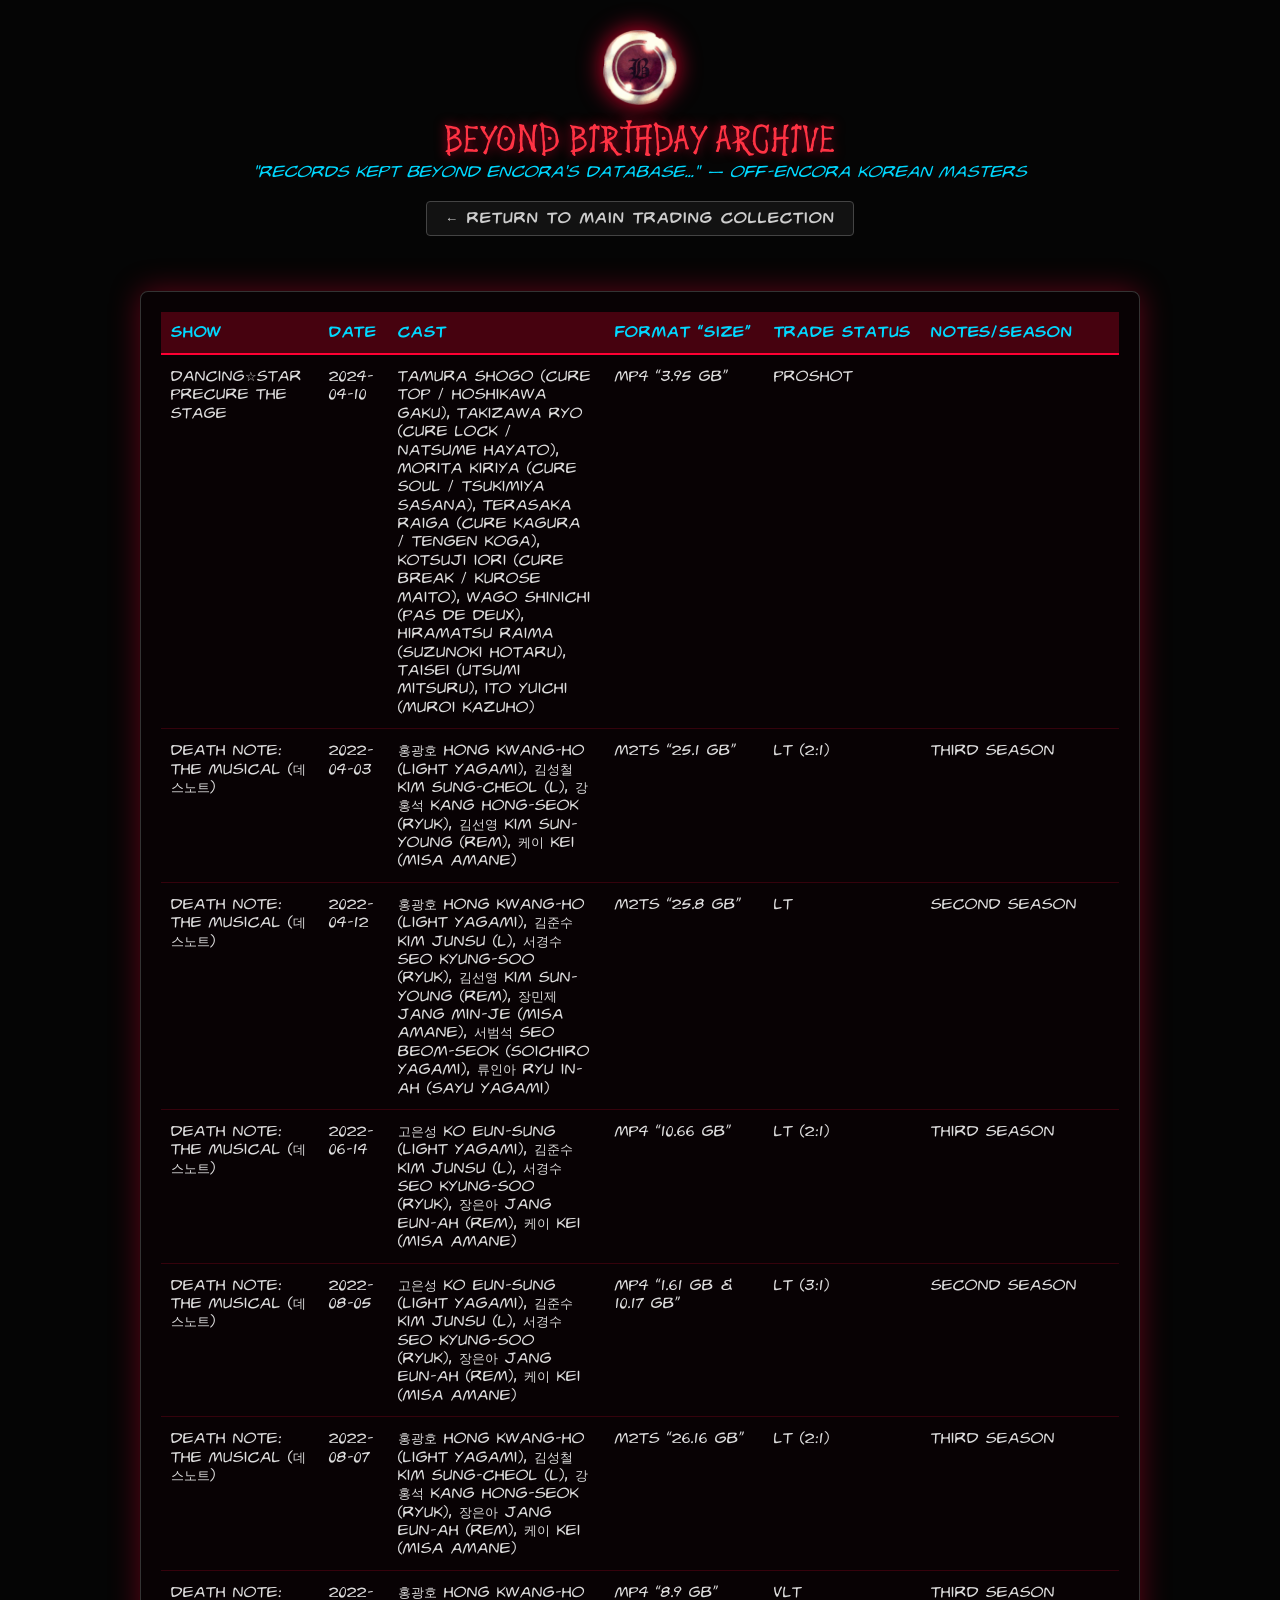
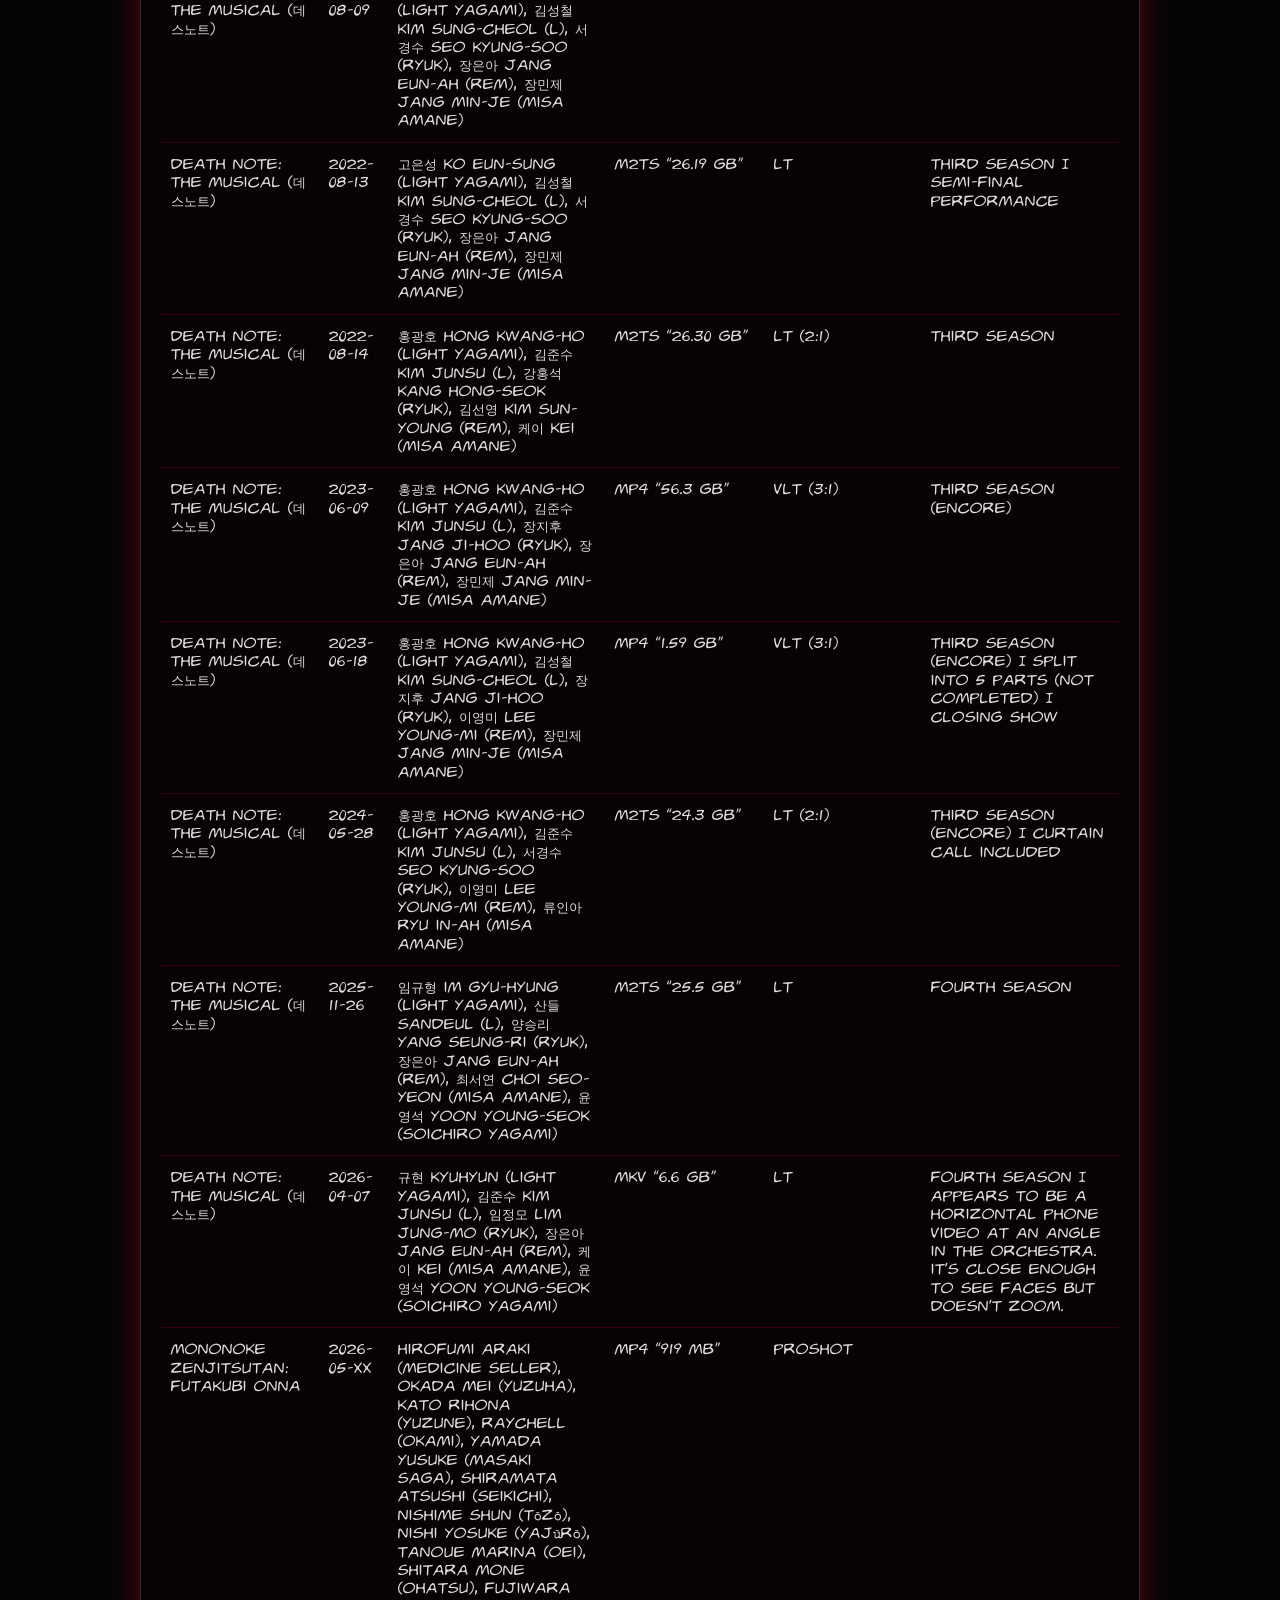
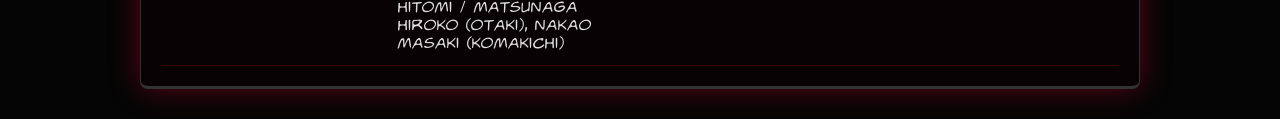
<file: korean.html>
<!DOCTYPE html>
<html lang="en" data-theme="death-note">
<head>
  <meta charset="UTF-8" />
  <meta name="viewport" content="width=device-width, initial-scale=1.0"/>
  <title>Beyond Birthday Archive — Off-Encora Korean Masters</title>
  
  <link rel="icon" type="image/png" href="snake-apple.png" />
  <link rel="preconnect" href="https://fonts.googleapis.com">
  <link rel="preconnect" href="https://fonts.gstatic.com" crossorigin>
  <link href="https://fonts.googleapis.com/css2?family=Cinzel:wght@500;700&family=IM+Fell+English:ital@0;1&display=swap" rel="stylesheet">
  
  <!-- Base & Reskin Styles (Matches Main Page Exactly) -->
  <link rel="stylesheet" href="style.css?v=8.0" />
  <link rel="stylesheet" href="halloween.css?v=1.0" />

  <style>
    body {
      background-color: #040102 !important;
      color: #ffffff !important;
      font-family: monospace, 'Courier New', sans-serif !important;
      min-height: 100vh !important;
      padding: 30px 15px !important;
    }

    .bb-page-container {
      max-width: 1000px !important;
      margin: 0 auto !important;
    }

    .bb-header {
      text-align: center !important;
      margin-bottom: 30px !important;
    }

    .bb-eye-logo {
      width: 75px !important;
      height: 75px !important;
      object-fit: contain !important;
      filter: drop-shadow(0 0 12px rgba(255, 0, 51, 0.85)) !important;
      margin-bottom: 12px !important;
      transition: transform 0.3s ease !important;
    }

    .bb-eye-logo:hover {
      transform: scale(1.1) rotate(5deg) !important;
    }

    .bb-title {
      color: #ff3344 !important;
      font-family: 'Cinzel', serif !important;
      font-size: 1.8rem !important;
      letter-spacing: 2px !important;
      margin: 0 0 8px 0 !important;
      text-shadow: 0 0 12px rgba(255, 0, 51, 0.7) !important;
    }

    .bb-subtitle {
      color: #00d8ff !important;
      font-style: italic !important;
      font-size: 0.88rem !important;
      margin-bottom: 20px !important;
    }

    .return-btn {
      display: inline-block !important;
      background: rgba(255, 0, 51, 0.12) !important;
      border: 1px solid #ff0033 !important;
      color: #ff3344 !important;
      padding: 8px 18px !important;
      border-radius: 4px !important;
      text-decoration: none !important;
      font-size: 0.82rem !important;
      font-weight: bold !important;
      letter-spacing: 1px !important;
      transition: all 0.25s ease !important;
      margin-bottom: 25px !important;
    }

    .return-btn:hover {
      background: #ff0033 !important;
      color: #ffffff !important;
      box-shadow: 0 0 16px rgba(255, 0, 51, 0.9) !important;
    }

    .bb-table-card {
      background: #080204 !important;
      border: 1px solid #ff0033 !important;
      border-bottom: 3px solid #00d8ff !important;
      box-shadow: 0 0 30px rgba(255, 0, 51, 0.35) !important;
      border-radius: 8px !important;
      padding: 20px !important;
      overflow-x: auto !important;
    }

    table {
      width: 100% !important;
      border-collapse: collapse !important;
      font-size: 0.82rem !important;
      text-align: left !important;
    }

    th {
      background: rgba(255, 0, 51, 0.25) !important;
      color: #00d8ff !important;
      border-bottom: 2px solid #ff0033 !important;
      padding: 12px 10px !important;
      letter-spacing: 0.8px !important;
      text-transform: uppercase !important;
      white-space: nowrap !important;
    }

    td {
      border-bottom: 1px solid rgba(255, 0, 51, 0.18) !important;
      padding: 12px 10px !important;
      color: #dddddd !important;
      line-height: 1.4 !important;
      vertical-align: top !important;
    }

    tr:hover td {
      background: rgba(255, 0, 51, 0.08) !important;
      color: #ffffff !important;
    }
  </style>
</head>
<body>

  <div class="bb-page-container">
    <div class="bb-header">
      <img src="art/B_cover_eye-removebackgrounds-ai.png" alt="Beyond Birthday Eye" class="bb-eye-logo">
      <h1 class="bb-title">BEYOND BIRTHDAY ARCHIVE</h1>
      <div class="bb-subtitle">"Records kept beyond Encora's database..." — Off-Encora Korean Masters</div>
      <a href="index.html" class="return-btn">← RETURN TO MAIN TRADING COLLECTION</a>
    </div>

    <div class="bb-table-card">
      <table>
        <thead>
          <tr id="tableHeader"></tr>
        </thead>
        <tbody id="tableBody">
          <tr><td colspan="5">Accessing archive...</td></tr>
        </tbody>
      </table>
    </div>
  </div>

  <script>
    async function loadKoreanCSV() {
      try {
        const response = await fetch('korean.csv');
        const csvText = await response.text();
        const lines = csvText.trim().split('\n');

        if (lines.length < 2) return;

        const headers = parseCSVLine(lines[0]);
        document.getElementById('tableHeader').innerHTML = headers.map(h => `<th>${h.trim()}</th>`).join('');

        const tbody = document.getElementById('tableBody');
        tbody.innerHTML = '';

        for (let i = 1; i < lines.length; i++) {
          if (!lines[i].trim()) continue;
          const cols = parseCSVLine(lines[i]);
          const tr = document.createElement('tr');
          tr.innerHTML = cols.map(c => `<td>${c.trim()}</td>`).join('');
          tbody.appendChild(tr);
        }
      } catch (err) {
        console.error('CSV load error:', err);
        document.getElementById('tableBody').innerHTML = '<tr><td colspan="5">Failed to load korean.csv</td></tr>';
      }
    }

    function parseCSVLine(line) {
      const values = [];
      let current = '';
      let inQuotes = false;
      for (let i = 0; i < line.length; i++) {
        const char = line[i];
        if (char === '"') inQuotes = !inQuotes;
        else if (char === ',' && !inQuotes) {
          values.push(current);
          current = '';
        } else current += char;
      }
      values.push(current);
      return values;
    }

    document.addEventListener('DOMContentLoaded', loadKoreanCSV);
  </script>
</body>
</html>
</file>
<file: style.css>
@import url('https://fonts.googleapis.com/css2?family=Cinzel:wght@500;700&family=IM+Fell+English:ital@0;1&display=swap');

/* Gentle Translucent Quarter-Sun Light (Top-Right) */
html {
  background-color: #030305 !important;
  background-image: radial-gradient(
    ellipse at top right, 
    rgba(255, 245, 180, 0.18) 0%,   /* Faint golden core at exact top-right corner */
    rgba(255, 215, 0, 0.06) 30%,    /* Soft celestial aura */
    transparent 65%                 /* Fades seamlessly into dark background */
  ) !important;
  background-attachment: fixed !important;
  min-height: 100vh;
}
/* ============================================================
   Y2K NEON CYBER AESTHETIC - GLOBAL STYLES
============================================================ */

* {
  box-sizing: border-box;
  margin: 0;
  padding: 0;
  scrollbar-width: thin;
  scrollbar-color: #7000ff #0b0c10;
}

html {
  scroll-behavior: smooth;
  -webkit-overflow-scrolling: touch;
}

/* Disable smooth scrolling when the alert is open to stop automatic jump-scrolling */
html.modal-open {
  scroll-behavior: auto !important;
  overflow: hidden !important;
}

body.modal-open {
  overflow: hidden !important;
  touch-action: none;
}

html, body {
  overflow-x: hidden;
  max-width: 100vw;
}

body {
  background-color: #0b0c10;
  background-image: 
    radial-gradient(circle at 15% 15%, rgba(112, 0, 255, 0.25) 0%, transparent 45%),
    radial-gradient(circle at 85% 85%, rgba(0, 240, 255, 0.2) 0%, transparent 45%);
  color: #e0e0e0;
  font-family: 'Courier New', Courier, monospace, sans-serif;
  min-height: 100vh;
  padding: 20px;
  padding-bottom: 100px; /* Space for floating buttons */
}

/* ============================================================
   CRT MONITOR OVERLAY & SCANLINES
============================================================ */

/* Scanline Grid Pattern Overlay */
body::before {
  content: " ";
  display: block;
  position: fixed;
  inset: 0;
  background: linear-gradient(
    rgba(18, 16, 16, 0) 50%, 
    rgba(0, 0, 0, 0.35) 50%
  );
  background-size: 100% 4px;
  z-index: 10;
  pointer-events: none;
  opacity: 0.6;
}

/* Subtle CRT Screen Flicker */
body::after {
  content: " ";
  display: block;
  position: fixed;
  inset: 0;
  background: rgba(18, 16, 16, 0.03);
  opacity: 0;
  z-index: 11;
  pointer-events: none;
  animation: crt-flicker 0.15s infinite;
}

@keyframes crt-flicker {
  0% { opacity: 0.02; }
  50% { opacity: 0.06; }
  100% { opacity: 0.02; }
}

/* ============================================================
   REUSABLE NEON GLOW & PULSE ANIMATIONS
============================================================ */

/* Cyber Title Neon Glow Pulse */
.cyber-glow-pulse {
  animation: cyber-text-pulse 2s ease-in-out infinite alternate;
}

@keyframes cyber-text-pulse {
  0% {
    text-shadow: 
      0 0 4px #ffffff,
      0 0 10px #00f0ff,
      0 0 20px #00f0ff;
  }
  50% {
    text-shadow: 
      0 0 8px #ffffff,
      0 0 20px #00f0ff,
      0 0 35px #00f0ff,
      0 0 50px #7000ff;
  }
  100% {
    text-shadow: 
      0 0 4px #ffffff,
      0 0 12px #00f0ff,
      0 0 25px #00f0ff,
      0 0 40px #00f0ff;
  }
}

/* Pulsing Cyber Border Glow */
.cyber-box-pulse {
  animation: cyber-box-glow 1.8s ease-in-out infinite alternate;
}

@keyframes cyber-box-glow {
  0% {
    border-color: #00f0ff;
    box-shadow: 0 0 8px rgba(0, 240, 255, 0.5), inset 0 0 5px rgba(0, 240, 255, 0.3);
  }
  100% {
    border-color: #ff007f;
    box-shadow: 0 0 18px #ff007f, 0 0 30px rgba(255, 0, 127, 0.6), inset 0 0 10px rgba(255, 0, 127, 0.4);
  }
}

/* Rapid Neon Flicker Effect */
.neon-flicker {
  animation: neon-flicker-anim 3s infinite;
}

@keyframes neon-flicker-anim {
  0%, 100% { opacity: 1; }
  3% { opacity: 0.4; }
  6% { opacity: 1; }
  7% { opacity: 0.4; }
  8% { opacity: 1; }
  9% { opacity: 0.9; }
  10% { opacity: 1; }
  89% { opacity: 1; }
  90% { opacity: 0.2; }
  91% { opacity: 1; }
}

/* --- HEADER & CONTROLS --- */
header {
  text-align: center;
  margin-bottom: 25px;
}

h1 {
  color: #00f0ff;
  font-size: 2.2rem;
  text-transform: uppercase;
  letter-spacing: 2px;
  text-shadow: 
    0 0 8px #ffffff,
    0 0 15px #00f0ff,
    0 0 30px #00f0ff,
    0 0 50px #00f0ff;
  margin-bottom: 15px;
}

.controls {
  display: flex !important;
  flex-direction: column !important;
  gap: 6px !important;
  margin-bottom: 10px !important;
  width: 100% !important;
}

#search-input {
  background: rgba(18, 18, 22, 0.85);
  border: 1px solid #7000ff;
  color: #ffffff;
  padding: 10px 15px;
  font-family: inherit;
  font-size: 0.95rem;
  border-radius: 4px;
  width: 100% !important;
  outline: none;
  box-shadow: 0 0 8px rgba(112, 0, 255, 0.4), inset 0 0 8px rgba(112, 0, 255, 0.3);
  transition: all 0.3s ease;
  margin-top: 0 !important;
  margin-bottom: 0 !important;
  box-sizing: border-box !important;
}

#search-input:focus {
  border-color: #00f0ff;
  box-shadow: 0 0 15px #00f0ff, inset 0 0 10px rgba(0, 240, 255, 0.5);
}

.filters, 
.category-filters {
  display: flex !important;
  flex-direction: row !important;
  flex-wrap: wrap !important;
  align-items: center !important;
  justify-content: flex-start !important;
  gap: 8px !important;
  width: 100% !important;
  margin-top: 0 !important;
  margin-bottom: 0 !important;
  padding: 0 !important;
}

.filter-btn {
  background: rgba(18, 18, 22, 0.85);
  border: 1px solid #7000ff;
  color: #b8b8b8;
  padding: 10px 18px;
  font-family: inherit;
  font-size: 0.9rem;
  cursor: pointer;
  border-radius: 4px;
  transition: all 0.2s ease;
  text-transform: uppercase;
  letter-spacing: 1px;
  box-shadow: 0 0 6px rgba(112, 0, 255, 0.3);
  touch-action: manipulation;
  display: inline-flex !important;
  align-items: center !important;
  justify-content: center !important;
  margin: 0 !important;
  white-space: nowrap !important;
  vertical-align: middle !important;
}

.filter-btn:hover {
  color: #ffffff;
  border-color: #00f0ff;
  box-shadow: 0 0 14px #00f0ff;
}

.filter-btn.active {
  background: #7000ff;
  color: #ffffff;
  border-color: #00f0ff;
  box-shadow: 0 0 18px #7000ff, 0 0 30px rgba(0, 240, 255, 0.8);
  font-weight: bold;
}

#stats {
  font-size: 0.85rem;
  color: #00f0ff;
  letter-spacing: 1px;
  margin-top: 8px;
  text-shadow: 0 0 8px #00f0ff;
}

/* --- CATEGORY FILTERS --- */
.cat-btn {
  background: rgba(18, 18, 22, 0.85);
  border: 1px solid #ff007f;
  color: #b8b8b8;
  padding: 8px 14px;
  font-family: inherit;
  font-size: 0.85rem;
  cursor: pointer;
  border-radius: 4px;
  transition: all 0.2s ease;
  text-transform: uppercase;
  letter-spacing: 1px;
  box-shadow: 0 0 6px rgba(255, 0, 127, 0.3);
  touch-action: manipulation;
  display: inline-flex !important;
  align-items: center !important;
  justify-content: center !important;
  margin: 0 !important;
  white-space: nowrap !important;
  vertical-align: middle !important;
}

.cat-btn:hover {
  color: #ffffff;
  border-color: #00f0ff;
  box-shadow: 0 0 12px #ff007f;
}

.cat-btn.active {
  background: #ff007f;
  color: #ffffff;
  border-color: #ffffff;
  box-shadow: 0 0 16px #ff007f, 0 0 25px rgba(255, 0, 127, 0.8);
  font-weight: bold;
}

/* --- CARD CONTAINER & LAYOUT --- */
#card-container {
  display: grid;
  grid-template-columns: repeat(auto-fill, minmax(320px, 1fr));
  gap: 22px;
  max-width: 1400px;
  margin: 0 auto;
}

/* --- BASE ITEM CARD --- */
.item-card {
  background: rgba(18, 18, 22, 0.85);
  backdrop-filter: blur(10px);
  border-radius: 8px;
  padding: 16px;
  display: flex;
  flex-direction: column;
  gap: 10px;
  transition: transform 0.2s ease, border-color 0.3s ease, box-shadow 0.3s ease;
  contain-intrinsic-size: 1px 220px;
  transform: translateZ(0);
  backface-visibility: hidden;
  will-change: transform, opacity;
}

.item-card:hover {
  transform: translateY(-4px);
}

/* --- CARD HEADER & BADGES --- */
.card-header {
  display: flex;
  justify-content: space-between;
  align-items: flex-start;
  gap: 10px;
  flex-wrap: wrap;
}

.card-title {
  color: #ffffff;
  font-size: 1.15rem;
  font-weight: bold;
  letter-spacing: 0.5px;
  line-height: 1.3;
  text-shadow: 0 0 5px rgba(255, 255, 255, 0.3);
}

.card-badges {
  display: flex;
  gap: 6px;
  align-items: center;
  flex-wrap: wrap;
  max-width: 100%;
}

.badge {
  font-size: 0.75rem;
  padding: 3px 8px;
  border-radius: 3px;
  text-transform: uppercase;
  font-weight: bold;
  letter-spacing: 1px;
  max-width: 100%;
  word-break: break-word;
  white-space: normal;
  box-sizing: border-box;
}

.badge-video {
  background: rgba(112, 0, 255, 0.4);
  color: #e0b3ff;
  border: 1px solid #7000ff;
  box-shadow: 0 0 8px rgba(112, 0, 255, 0.6);
}

.badge-audio {
  background: rgba(0, 240, 255, 0.3);
  color: #a6f8ff;
  border: 1px solid #00f0ff;
  box-shadow: 0 0 8px rgba(0, 240, 255, 0.6);
}

.badge-video---audio,
.badge-video-audio {
  background-color: #9c27b0;
  color: #ffffff;
  border: 1px solid #e040fb;
  box-shadow: 0 0 8px rgba(224, 64, 251, 0.4);
}

.badge-format {
  background: rgba(255, 230, 0, 0.2) !important;
  color: #ffe600 !important;
  border: 1px solid #ffe600 !important;
  box-shadow: 0 0 6px rgba(255, 230, 0, 0.4) !important;
}

/* --- CARD METADATA & NOTES --- */
.card-meta {
  font-size: 0.88rem;
  color: #a0a0a0;
  line-height: 1.5;
}

.card-cast, .card-notes {
  font-size: 0.85rem;
  background: rgba(0, 0, 0, 0.5);
  padding: 8px;
  border-radius: 4px;
  border-left: 2px solid #7000ff;
  line-height: 1.4;
  word-break: break-word;
}

.card-cast strong, .card-notes strong {
  color: #00f0ff;
  text-shadow: 0 0 6px rgba(0, 240, 255, 0.6);
}

/* --- CARD ACTIONS --- */
.card-actions {
  display: flex;
  gap: 8px;
  margin-top: auto;
  padding-top: 10px;
  justify-content: flex-end;
}

.add-cart-btn, .copy-card-btn {
  padding: 6px 12px;
  border-radius: 4px;
  font-family: inherit;
  font-size: 0.78rem;
  font-weight: bold;
  cursor: pointer;
  border: 1px solid #00f0ff;
  background: rgba(0, 240, 255, 0.1);
  color: #00f0ff;
  text-transform: uppercase;
  letter-spacing: 0.8px;
  box-shadow: 0 0 6px rgba(0, 240, 255, 0.3);
  transition: all 0.15s ease;
  touch-action: manipulation;
}

.add-cart-btn:hover, .copy-card-btn:hover {
  background: #00f0ff;
  color: #000000;
  box-shadow: 0 0 14px #00f0ff;
}

.add-cart-btn.in-cart {
  background-color: #10b981 !important;
  color: #ffffff !important;
  border-color: #10b981 !important;
  box-shadow: 0 0 12px #10b981 !important;
}

.copy-card-btn.copied {
  background: #00ff66 !important;
  color: #000000 !important;
  border-color: #00ff66 !important;
  box-shadow: 0 0 15px #00ff66 !important;
}

.add-cart-btn:active, .copy-card-btn:active {
  transform: scale(0.96);
}

/* --- STANDARD BASE MODE NFT BADGES & CARDS --- */
.nft-active {
  color: #ffffff;
  font-weight: bold;
  background: rgba(220, 0, 30, 0.45);
  padding: 4px 10px;
  border: 2px solid #ff1a3c;
  display: inline-block;
  margin-top: 8px;
  letter-spacing: 1.5px;
  text-shadow: 
    0 0 4px #ffffff,
    0 0 10px #ff0033,
    0 0 20px #C4001A,
    0 0 30px #ff0033;
  animation: badge-hyper-glow 1.2s ease-in-out infinite alternate;
}

@keyframes badge-hyper-glow {
  0% {
    border-color: #C4001A;
    box-shadow: 0 0 8px #C4001A, 0 0 15px rgba(255, 0, 51, 0.6), inset 0 0 8px rgba(255, 0, 51, 0.4);
  }
  100% {
    border-color: #ff4d6d;
    box-shadow: 0 0 15px #ff0033, 0 0 30px #ff0033, 0 0 45px #C4001A, inset 0 0 12px #ff0033;
  }
}

.nft-passed {
  color: #d8d8d8;
  font-size: 0.82rem;
  padding: 3px 6px;
  border: 1px solid #C0C0C0;
  background: rgba(192, 192, 192, 0.12);
  display: inline-block;
  margin-top: 6px;
  opacity: 0.9;
  box-shadow: 0 0 5px rgba(192, 192, 192, 0.3);
}

.item-card.card-nft-active {
  border: 2px solid #ff0033;
  animation: ultra-nft-pulse 1.4s ease-in-out infinite alternate;
}

.item-card.card-nft-active:hover {
  animation: none;
  border-color: #ff007f;
  box-shadow: 0 0 20px #ff007f, 0 0 40px #ff007f, 0 0 60px #ff0033, inset 0 0 15px #ff007f;
}

@keyframes ultra-nft-pulse {
  0% {
    border-color: #C4001A;
    box-shadow: 0 0 10px rgba(196, 0, 26, 0.7), 0 0 20px rgba(196, 0, 26, 0.4), inset 0 0 8px rgba(196, 0, 26, 0.3);
  }
  50% {
    border-color: #ff1a3c;
    box-shadow: 0 0 20px #ff0033, 0 0 35px rgba(255, 0, 51, 0.8), inset 0 0 14px rgba(255, 0, 51, 0.5);
  }
  100% {
    border-color: #ff6680;
    box-shadow: 0 0 25px #ff0033, 0 0 50px #C4001A, 0 0 70px rgba(255, 0, 51, 0.9), inset 0 0 18px #ff3355;
  }
}

/* --- BASE SITE RAINBOW HOVER GLOW --- */
.item-card.card-standard {
  border: 2px solid #00f0ff;
  box-shadow: 0 0 10px rgba(0, 240, 255, 0.5);
  animation: ultra-standard-pulse 2.8s ease-in-out infinite alternate;
}

.item-card.card-standard:hover {
  animation: rainbow-hover-glow 1.5s linear infinite;
}

@keyframes ultra-standard-pulse {
  0% {
    border-color: #00f0ff;
    box-shadow: 0 0 10px rgba(0, 240, 255, 0.7), 0 0 20px rgba(0, 240, 255, 0.3);
  }
  50% {
    border-color: #a100ff;
    box-shadow: 0 0 20px #a100ff, 0 0 35px rgba(161, 0, 255, 0.7);
  }
  100% {
    border-color: #00f0ff;
    box-shadow: 0 0 25px #00f0ff, 0 0 45px rgba(0, 240, 255, 0.8);
  }
}

@keyframes rainbow-hover-glow {
  0% { border-color: #00ff66; box-shadow: 0 0 15px #00ff66, 0 0 30px #00ff66; }
  25% { border-color: #ffe600; box-shadow: 0 0 15px #ffe600, 0 0 30px #ffe600; }
  50% { border-color: #ff007f; box-shadow: 0 0 15px #ff007f, 0 0 30px #ff007f; }
  75% { border-color: #00f0ff; box-shadow: 0 0 15px #00f0ff, 0 0 30px #00f0ff; }
  100% { border-color: #00ff66; box-shadow: 0 0 15px #00ff66, 0 0 30px #00ff66; }
}

/* --- RULES BOX STYLING --- */
.rules-box {
  background: rgba(18, 18, 22, 0.85);
  border: 1px solid #7000ff;
  border-radius: 8px;
  padding: 20px 25px;
  width: 90%;             /* Allows fluid scaling */
  max-width: 1600px;      /* Increases maximum width from 600px to 1100px */
  margin: 0 auto 20px auto;
  box-shadow: 0 0 15px rgba(112, 0, 255, 0.3);
  text-align: left;
  box-sizing: border-box; /* Prevents padding from breaking width bounds */
}
/* ============================================================
   FLOATING BUTTONS (STANDARD & BASE STATE)
============================================================ */

#scroll-top-btn {
  display: flex !important;
  align-items: center !important;
  justify-content: center !important;
  position: fixed !important;
  bottom: 80px !important; /* Stacked directly above the Trade Request button */
  right: 20px !important;
  z-index: 99999 !important; /* Higher than drawer & overlay */
  padding: 8px 14px !important;
  font-family: 'Courier New', monospace !important;
  font-weight: bold !important;
  font-size: 0.8rem !important;
  color: #00f0ff !important;
  background: #0f0f1a !important;
  border: 2px solid #00f0ff !important;
  border-radius: 8px !important;
  box-shadow: 0 0 10px rgba(0, 240, 255, 0.5) !important;
  cursor: pointer !important;
  opacity: 1 !important;
  visibility: visible !important;
  transition: transform 0.2s ease, box-shadow 0.2s ease !important;
}

#scroll-top-btn:hover {
  transform: translateY(-2px) !important;
  box-shadow: 0 0 15px rgba(0, 240, 255, 0.9) !important;
  background: #1a1a2e !important;
}

#cart-toggle-btn, .cart-toggle-btn, .floating-cart-btn, .trade-request-btn {
  position: fixed !important;
  bottom: 20px !important;
  right: 20px !important;
  z-index: 9998 !important;
  transform: translateZ(0);
  
  background: linear-gradient(135deg, #6366f1 0%, #3b82f6 50%, #06b6d4 100%);
  color: #ffffff;
  border: 1px solid rgba(255, 255, 255, 0.3);
  padding: 12px 22px;
  border-radius: 50px;
  font-family: inherit;
  font-weight: 700;
  font-size: 0.95rem;
  cursor: pointer;
  display: flex;
  align-items: center;
  gap: 10px;
  box-shadow: 0 8px 20px rgba(59, 130, 246, 0.4), 0 0 15px rgba(99, 102, 241, 0.3);
  transition: all 0.3s cubic-bezier(0.34, 1.56, 0.64, 1);
}

.cart-toggle-btn:hover {
  transform: translateY(-4px) scale(1.03) translateZ(0);
  box-shadow: 0 12px 25px rgba(59, 130, 246, 0.6), 0 0 25px rgba(6, 182, 212, 0.5);
}

.cart-toggle-btn .cart-badge {
  background: #ffffff;
  color: #4f46e5;
  border-radius: 999px;
  padding: 2px 9px;
  font-size: 0.85rem;
  font-weight: 800;
  box-shadow: 0 2px 6px rgba(0, 0, 0, 0.15);
}

/* ============================================================
   TRADE REQUEST DRAWER & OVERLAY
============================================================ */

.drawer-overlay {
  position: fixed;
  inset: 0;
  backdrop-filter: blur(4px);
  background-color: rgba(15, 23, 42, 0.6);
  opacity: 0;
  visibility: hidden;
  transition: opacity 0.3s ease, visibility 0.3s ease;
  z-index: 1000;
}

.drawer-overlay.open {
  opacity: 1;
  visibility: visible;
}

#cart-drawer, .cart-drawer, #cart-panel, .cart-panel, #trade-request-panel, .trade-drawer {
  position: fixed;
  top: 0;
  right: 0;
  height: 100vh;
  max-height: 100vh;
  width: 380px;
  max-width: 85vw;
  background: #12131C;
  color: #E2E8F0;
  z-index: 1001;
  display: flex;
  flex-direction: column;
  transition: transform 0.3s ease-in-out;
  box-shadow: -15px 0 35px rgba(0, 0, 0, 0.6);
  box-sizing: border-box;
}

#cart-drawer:not(.open), 
.cart-drawer:not(.open), 
#cart-panel:not(.open), 
.cart-panel:not(.open),
.trade-drawer:not(.open) {
  transform: translateX(100%);
}

#cart-drawer.open, 
.cart-drawer.open, 
#cart-panel.open, 
.cart-panel.open,
.trade-drawer.open {
  transform: translateX(0);
}

.trade-drawer::before {
  content: "";
  position: absolute;
  top: 0;
  left: 0;
  width: 5px;
  height: 100%;
  background: linear-gradient(180deg, #6366f1, #ec4899, #3b82f6);
  box-shadow: 0 0 12px rgba(236, 72, 153, 0.8);
}

.drawer-header {
  padding: 20px 24px;
  background-color: #1A1C29;
  border-bottom: 1px solid #2D3748;
  display: flex;
  justify-content: space-between;
  align-items: center;
}

.drawer-header h3 {
  margin: 0;
  font-size: 1.2rem;
  font-weight: 800;
  color: #F7FAFC;
}

.close-drawer-btn {
  background: none;
  border: none;
  font-size: 1.5rem;
  cursor: pointer;
  color: #A0AEC0;
}

.close-drawer-btn:hover {
  color: #FFFFFF;
}

.cart-summary {
  padding: 10px 24px;
  background-color: #171923;
  border-bottom: 1px solid #2D3748;
  font-weight: 600;
  font-size: 0.85rem;
  color: #A0AEC0;
  display: flex;
  gap: 16px;
}

.drawer-body,
.cart-items-container {
  flex: 1;
  overflow-y: auto;
  padding: 16px 20px;
  -webkit-overflow-scrolling: touch;
  scroll-behavior: smooth;
}

.drawer-body::-webkit-scrollbar {
  width: 8px;
}

.drawer-body::-webkit-scrollbar-track {
  background: #0f0f1a;
}

.drawer-body::-webkit-scrollbar-thumb {
  background: #00f0ff;
  border-radius: 4px;
  box-shadow: 0 0 8px rgba(0, 240, 255, 0.7);
}

.drawer-body::-webkit-scrollbar-thumb:hover {
  background: #ff007f;
}

.empty-cart-msg {
  color: #A0AEC0;
  text-align: center;
  margin-top: 40px;
  font-size: 0.95rem;
}

.cart-item-row {
  display: flex;
  justify-content: space-between;
  align-items: center;
  padding: 14px 16px;
  margin-bottom: 12px;
  background-color: #1A1C2A;
  border-radius: 10px;
  border: 1px solid #2D3748;
  border-left: 4px solid #6366F1;
  box-shadow: 0 2px 8px rgba(0, 0, 0, 0.1);
  transition: all 0.2s ease;
}

.cart-item-row:hover {
  transform: translateX(-3px);
  border-left-color: #ec4899;
  box-shadow: 0 4px 12px rgba(99, 102, 241, 0.25);
}

.cart-item-details {
  display: flex;
  flex-direction: column;
  gap: 2px;
}

.cart-item-details strong {
  color: #EDF2F7;
  font-size: 0.95rem;
}

.cart-item-details span {
  color: #A0AEC0;
  font-size: 0.8rem;
}

.remove-cart-item {
  background: #2D1A24;
  border: 1px solid #4A1D24;
  color: #ef4444;
  border-radius: 50%;
  width: 28px;
  height: 28px;
  display: flex;
  align-items: center;
  justify-content: center;
  font-size: 1.1rem;
  cursor: pointer;
  transition: all 0.2s ease;
}

.remove-cart-item:hover {
  background: #ef4444;
  color: #ffffff;
  transform: scale(1.1);
}

.drawer-footer {
  flex-shrink: 0;
  background-color: #171923;
  border-top: 1px solid #2D3748;
  padding: 16px;
  display: flex;
  flex-direction: column;
  gap: 12px;
}

.drawer-footer .btn,
.drawer-footer button,
.drawer-footer a {
  display: flex;
  align-items: center;
  justify-content: center;
  width: 100%;
  box-sizing: border-box;
  padding: 10px 14px;
  border-radius: 6px;
  font-family: inherit;
  font-size: 0.85rem;
  font-weight: 700;
  white-space: nowrap;
  text-decoration: none;
  cursor: pointer;
  margin: 0;
}

.email-trade-btn {
  background: linear-gradient(135deg, #10b981 0%, #059669 100%);
  color: #ffffff;
  border: none;
  box-shadow: 0 4px 12px rgba(16, 185, 129, 0.3);
  transition: all 0.2s ease;
}

.email-trade-btn:hover {
  transform: translateY(-2px);
  box-shadow: 0 6px 16px rgba(16, 185, 129, 0.4);
}

.copy-trade-btn {
  background: #2D3748;
  color: #EDF2F7;
  border: 1px solid #4A5568;
}

.copy-trade-btn:hover {
  background: #3A475C;
}

.clear-cart-btn {
  background: transparent;
  color: #FC8181;
  border: 1px solid transparent;
}

.clear-cart-btn:hover {
  background: rgba(254, 178, 178, 0.1);
}

/* ============================================================
   CYBERPUNK NEON SCROLLBAR
============================================================ */

::-webkit-scrollbar {
  width: 8px;
  height: 8px;
}

::-webkit-scrollbar-track {
  background: #0b0c10;
  border-left: 1px solid rgba(112, 0, 255, 0.3);
}

::-webkit-scrollbar-thumb {
  background: #7000ff;
  border-radius: 2px;
  box-shadow: 0 0 10px #7000ff;
  border: 1px solid #00f0ff;
  transition: all 0.2s ease;
}

::-webkit-scrollbar-thumb:hover {
  background: #00f0ff;
  box-shadow: 0 0 15px #00f0ff, 0 0 25px #00f0ff;
}

::-webkit-scrollbar-thumb:active {
  background: #ff007f;
  box-shadow: 0 0 15px #ff007f, 0 0 30px #ff007f;
}

/* ==========================================
   Y2K "LASAGNA APPROVED" BADGE
   ========================================== */

@import url('https://fonts.googleapis.com/css2?family=Orbitron:wght@700;900&display=swap');

.y2k-approved-badge {
  display: inline-flex;
  align-items: center;
  justify-content: center;
  gap: 8px;
  padding: 8px 18px;
  font-family: 'Orbitron', 'Arial Black', sans-serif;
  font-size: 0.85rem;
  font-weight: 900;
  text-transform: uppercase;
  letter-spacing: 1.5px;
  color: #ffffff;
  
  /* Metallic Gel / Chrome Background */
  background: linear-gradient(135deg, #11111d 0%, #220033 50%, #001122 100%);
  border: 2px solid #00f0ff;
  border-radius: 20px; /* Bubble capsule shape */
  
  /* Y2K Holographic Neon Glow & Shadow */
  box-shadow: 
    0 0 10px rgba(0, 240, 255, 0.6),
    0 0 20px rgba(255, 0, 128, 0.4),
    inset 0 0 8px rgba(255, 255, 255, 0.3);
  
  position: relative;
  overflow: hidden;
  cursor: default;
  user-select: none;
  transition: transform 0.3s ease, box-shadow 0.3s ease;
  
  /* Floating Animation */
  animation: y2k-float 3s ease-in-out infinite alternate;
}

/* Chrome Gradient Text */
.y2k-approved-badge span {
  background: linear-gradient(180deg, #ffffff 0%, #00f0ff 45%, #ff007f 80%, #ffffff 100%);
  -webkit-background-clip: text;
  -webkit-text-fill-color: transparent;
  filter: drop-shadow(0px 1px 2px rgba(0, 0, 0, 0.8));
}

/* Y2K Star / Sparkle Icon */
.y2k-approved-badge::before {
  content: '★';
  font-size: 1rem;
  color: #ff007f;
  text-shadow: 0 0 5px #ff007f, 0 0 10px #00f0ff;
}

.y2k-approved-badge::after {
  content: '★';
  font-size: 1rem;
  color: #00f0ff;
  text-shadow: 0 0 5px #00f0ff, 0 0 10px #ff007f;
}

/* Hover Effect */
.y2k-approved-badge:hover {
  transform: scale(1.08) rotate(-1deg);
  box-shadow: 
    0 0 15px rgba(0, 240, 255, 0.9),
    0 0 30px rgba(255, 0, 128, 0.7),
    inset 0 0 12px rgba(255, 255, 255, 0.6);
}

/* Floating Keyframe Animation */
@keyframes y2k-float {
  0% {
    transform: translateY(0px);
  }
  100% {
    transform: translateY(-4px);
  }
}

/* ==========================================
   Y2K WATERMARK (FOOTER)
   ========================================== */

.y2k-watermark {
  text-align: center;
  padding: 25px 0 15px 0;
  font-family: 'Courier New', monospace;
  font-size: 0.8rem;
  font-weight: bold;
  letter-spacing: 2px;
  text-transform: uppercase;
  color: #666688;
  opacity: 0.75;
  user-select: none;
  transition: opacity 0.3s ease;
}

/* Glowing accent on 'ananas' */
.y2k-watermark span {
  color: #00f0ff;
  text-shadow: 0 0 5px rgba(0, 240, 255, 0.6);
}

/* Subtle glow up when hovered */
.y2k-watermark:hover {
  opacity: 1;
}

/* ==========================================
   ENCORA & UTILITY COMPONENTS
   ========================================== */

.encora-compare-box {
  display: flex;
  justify-content: center;
  align-items: center;
  margin: 15px 0;
}

.encora-upload-btn {
  display: inline-flex;
  align-items: center;
  gap: 8px;
  padding: 8px 16px;
  border: 1px solid #ff007f; /* Neon pink border matching your filter buttons */
  border-radius: 6px;
  background-color: transparent;
  color: #ff007f;
  font-family: inherit;
  font-size: 0.9rem;
  cursor: pointer;
  transition: all 0.2s ease-in-out;
  box-shadow: 0 0 5px rgba(255, 0, 127, 0.3);
}

.encora-upload-btn:hover {
  background-color: rgba(255, 0, 127, 0.15);
  box-shadow: 0 0 10px rgba(255, 0, 127, 0.7);
}

/* Eyestrain Toggle Button Style */
.eyestrain-toggle-btn {
  background: #111;
  color: #00ff41;
  border: 1px solid #00ff41;
  padding: 6px 12px;
  font-family: monospace;
  cursor: pointer;
  margin-top: 10px;
  border-radius: 4px;
}

.eyestrain-toggle-btn:hover {
  background: #00ff41;
  color: #000;
}

/* NO EYESTRAIN / ACCESSIBILITY MODE OVERRIDES */
body.no-eyestrain {
  animation: none !important;
  text-shadow: none !important;
}

/* Disable flickering, scanlines, and high-frequency effects */
body.no-eyestrain .crt-scanlines,
body.no-eyestrain .glitch-effect,
body.no-eyestrain ::before,
body.no-eyestrain ::after {
  animation: none !important;
  opacity: 0.1 !important;
  text-shadow: none !important;
  box-shadow: none !important;
}

/* Keep text clear and easy to read */
body.no-eyestrain * {
  text-shadow: none !important;
  animation: none !important;
}

#toggle-eyestrain-btn {
  position: absolute;
  top: 15px;
  left: 20px;
  background: rgba(10, 10, 20, 0.85);
  color: #00f3ff;
  border: 1px solid #00f3ff;
  border-radius: 4px;
  padding: 6px 12px;
  font-family: 'Courier New', monospace;
  font-size: 0.75rem;
  letter-spacing: 1px;
  text-transform: uppercase;
  cursor: pointer;
  box-shadow: 0 0 8px rgba(0, 243, 255, 0.3);
  transition: all 0.2s ease-in-out;
  z-index: 1000;
}

#toggle-eyestrain-btn:hover {
  background: #00f3ff;
  color: #05050a;
  box-shadow: 0 0 15px rgba(0, 243, 255, 0.8);
}

/* ===================================================
   PARADISE LOST (STRICTLY SCOPED - LEAVES CYBERPUNK INTACT)
   =================================================== */

@import url('https://fonts.googleapis.com/css2?family=Cinzel+Decorative:wght@700&family=IM+Fell+English:ital,wght@0,400;0,700;1,400&display=swap');

/* 1. CANVAS & FONTS */
body.paradise-lost,
body[data-theme="paradise-lost"] {
  --bg-main: #030203 !important;
  --text-main: #bfae99 !important;
  --accent-color: #8c1414 !important;
  --gold-accent: #c29b38 !important;
  --border-color: #3b0a0a !important;
  --font-family: 'IM Fell English', 'Times New Roman', serif !important;

  background-color: #030203 !important;
  background-image: 
    radial-gradient(circle at 50% 10%, #2b070a 0%, #0a0304 50%, #020102 95%),
    url("data:image/svg+xml,%3Csvg viewBox='0 0 200 200' xmlns='http://www.w3.org/2000/svg'%3E%3Cfilter id='noiseFilter'%3E%3CfeTurbulence type='fractalNoise' baseFrequency='0.8' numOctaves='3' stitchTiles='stitch'/%3E%3C/filter%3E%3Crect width='100%25' height='100%25' filter='url(%23noiseFilter)' opacity='0.05'/%3E%3C/svg%3E") !important;
  background-attachment: fixed !important;
  color: #bfae99 !important;
  font-family: 'IM Fell English', 'Times New Roman', serif !important;
}

/* Strip glows globally in Paradise Lost */
body[data-theme="paradise-lost"] *,
body.paradise-lost * {
  text-shadow: none !important;
  box-shadow: none !important;
  filter: none !important;
}

/* 2. HEADINGS & TITLES */
body.paradise-lost h1,
body.paradise-lost h2,
body.paradise-lost h3,
body.paradise-lost [class*="title"],
body[data-theme="paradise-lost"] h1,
body[data-theme="paradise-lost"] h2,
body[data-theme="paradise-lost"] h3,
body[data-theme="paradise-lost"] [class*="title"] {
  font-family: 'Cinzel Decorative', serif !important;
  color: #c29b38 !important;
  letter-spacing: 2px !important;
  text-shadow: none !important;
}

/* 3. CONTAINERS, BOXES & CARDS */
body.paradise-lost fieldset,
body.paradise-lost div[class*="rules"],
body.paradise-lost div[class*="contact"],
body.paradise-lost div[class*="box"],
body.paradise-lost .trade-card,
body.paradise-lost div[class*="card"],
body[data-theme="paradise-lost"] fieldset,
body[data-theme="paradise-lost"] div[class*="rules"],
body[data-theme="paradise-lost"] div[class*="contact"],
body[data-theme="paradise-lost"] div[class*="box"],
body[data-theme="paradise-lost"] .trade-card,
body[data-theme="paradise-lost"] div[class*="card"] {
  background: linear-gradient(180deg, #0a0406 0%, #050203 100%) !important;
  border: 1px solid #3b0a0a !important;
  outline: 2px double #c29b38 !important;
  outline-offset: -5px !important;
  box-shadow: none !important;
  border-radius: 0px !important;
  padding: 18px !important;
  transition: all 0.3s ease !important;
}

body.paradise-lost .trade-card:hover,
body.paradise-lost div[class*="card"]:hover,
body[data-theme="paradise-lost"] .trade-card:hover,
body[data-theme="paradise-lost"] div[class*="card"]:hover {
  border-color: #8c1414 !important;
  outline-color: #c29b38 !important;
  box-shadow: 0 4px 20px rgba(140, 20, 20, 0.3) !important;
}

/* Strip inner child borders and outlines inside cards */
body.paradise-lost .trade-card *,
body.paradise-lost div[class*="card"] *,
body[data-theme="paradise-lost"] .trade-card *,
body[data-theme="paradise-lost"] div[class*="card"] * {
  border: none !important;
  outline: none !important;
  box-shadow: none !important;
  background: transparent !important;
}

/* Restore Badges / Tags inside Cards for Paradise Lost */
body.paradise-lost .trade-card .badge,
body.paradise-lost .trade-card .format-tag,
body.paradise-lost .trade-card span,
body.paradise-lost .trade-card [class*="tag"],
body[data-theme="paradise-lost"] .trade-card .badge,
body[data-theme="paradise-lost"] .trade-card .format-tag,
body[data-theme="paradise-lost"] .trade-card span,
body[data-theme="paradise-lost"] [class*="tag"] {
  background: #170507 !important;
  color: #c29b38 !important;
  border: 1px solid #3b0a0a !important;
  font-family: 'Cinzel Decorative', serif !important;
  font-size: 0.65rem !important;
  letter-spacing: 0.5px !important;
  padding: 3px 8px !important;
}

/* 4. OVERRIDE FLOATING BUTTONS, BADGES & SEALS IN PARADISE LOST */
body.paradise-lost button, 
body.paradise-lost .btn, 
body.paradise-lost [class*="btn"], 
body.paradise-lost [class*="badge"], 
body.paradise-lost [class*="approved"], 
body.paradise-lost .lasagna-relic-seal,
body.paradise-lost #top-btn, 
body.paradise-lost [class*="top"],
body.paradise-lost [class*="trade-request"],
body[data-theme="paradise-lost"] button, 
body[data-theme="paradise-lost"] .btn, 
body[data-theme="paradise-lost"] [class*="btn"], 
body[data-theme="paradise-lost"] [class*="badge"], 
body[data-theme="paradise-lost"] [class*="approved"], 
body[data-theme="paradise-lost"] .lasagna-relic-seal,
body[data-theme="paradise-lost"] #top-btn, 
body[data-theme="paradise-lost"] [class*="top"],
body[data-theme="paradise-lost"] [class*="trade-request"] {
  background: #080305 !important;
  color: #c29b38 !important;
  border: 1px solid #735a22 !important;
  outline: 1px solid #c29b38 !important;
  outline-offset: -3px !important;
  border-radius: 0px !important;
  font-family: 'Cinzel Decorative', serif !important;
  box-shadow: none !important;
  text-shadow: none !important;
}

body.paradise-lost [class*="approved"] *,
body.paradise-lost [class*="top"] *,
body[data-theme="paradise-lost"] [class*="approved"] *,
body[data-theme="paradise-lost"] [class*="top"] * {
  color: #c29b38 !important;
  text-shadow: none !important;
}

/* Stats Counter Override */
body.paradise-lost #stats,
body.paradise-lost .stats-count,
body[data-theme="paradise-lost"] #stats,
body[data-theme="paradise-lost"] .stats-count {
  color: #c29b38 !important;
  text-shadow: none !important;
}

/* 5. SEARCH BAR & TYPOGRAPHY POLISH IN PARADISE LOST */
body.paradise-lost input[type="text"], 
body.paradise-lost #search-input,
body[data-theme="paradise-lost"] input[type="text"], 
body[data-theme="paradise-lost"] #search-input {
  background: #060304 !important;
  border: 1px solid #735a22 !important;
  color: #bfae99 !important;
  font-family: 'IM Fell English', serif !important;
  font-style: italic !important;
  letter-spacing: 0.5px !important;
  box-shadow: none !important;
}

body.paradise-lost input[type="text"]::placeholder,
body[data-theme="paradise-lost"] input[type="text"]::placeholder {
  color: #63503d !important;
}

/* Drop Cap on Rules Box */
body.paradise-lost div[class*="rules"] p::first-letter,
body.paradise-lost fieldset p::first-letter,
body[data-theme="paradise-lost"] div[class*="rules"] p::first-letter,
body[data-theme="paradise-lost"] fieldset p::first-letter {
  font-family: 'Cinzel Decorative', serif !important;
  font-size: 2.2rem !important;
  color: #c29b38 !important;
  float: left !important;
  line-height: 0.8 !important;
  margin-right: 8px !important;
  margin-top: 2px !important;
}

/* Selection & Links */
body.paradise-lost ::selection,
body[data-theme="paradise-lost"] ::selection {
  background: #8c1414 !important;
  color: #fff2d9 !important;
}

body.paradise-lost a,
body[data-theme="paradise-lost"] a {
  color: #c29b38 !important;
  text-decoration: none !important;
  border-bottom: 1px dotted #8c1414 !important;
  transition: color 0.2s ease !important;
}

body.paradise-lost a:hover,
body[data-theme="paradise-lost"] a:hover {
  color: #e6b845 !important;
  border-bottom-style: solid !important;
}
/* ============================================================
   PARADISE LOST THEME ONLY: SCOPED OVERRIDES
   ============================================================ */

/* Theme Colors & Base Font */
[data-theme="paradise-lost"],
body.paradise-lost-mode {
  background-color: #080305 !important;
  color: #d4af37 !important;
  font-family: 'IM Fell English', serif !important;
}

/* Headings & Gothic Engravings */
[data-theme="paradise-lost"] h1, 
[data-theme="paradise-lost"] h2, 
[data-theme="paradise-lost"] h3, 
.paradise-lost-mode h1,
.paradise-lost-mode h2,
.paradise-lost-mode h3 {
  font-family: 'Cinzel Decorative', serif !important;
  text-transform: uppercase;
  letter-spacing: 2px;
  color: #e5c158 !important;
  text-shadow: 0 0 8px rgba(139, 0, 0, 0.6);
}

/* Dark Abyss Borders & Frames */
[data-theme="paradise-lost"] .card-container, 
[data-theme="paradise-lost"] #trading-rules-box, 
[data-theme="paradise-lost"] .item-card,
.paradise-lost-mode .card-container,
.paradise-lost-mode #trading-rules-box,
.paradise-lost-mode .item-card {
  border: 2px solid #8b6d21 !important;
  outline: 1px solid #4a0000 !important;
  outline-offset: -5px;
  background: radial-gradient(circle, rgba(20,5,7,0.95) 0%, rgba(5,1,2,0.98) 100%) !important;
  box-shadow: 0 0 20px rgba(139, 0, 0, 0.35), inset 0 0 15px rgba(0, 0, 0, 0.9) !important;
}

/* Infernal Interactive Buttons */
[data-theme="paradise-lost"] button, 
[data-theme="paradise-lost"] .btn-action, 
[data-theme="paradise-lost"] #top-button,
.paradise-lost-mode button,
.paradise-lost-mode .btn-action,
.paradise-lost-mode #top-button {
  background: linear-gradient(180deg, #2b0000 0%, #0f0000 100%) !important;
  border: 1px solid #b8860b !important;
  color: #e5c158 !important;
  font-family: 'Cinzel Decorative', serif !important;
  box-shadow: 0 0 10px rgba(139, 0, 0, 0.5);
  transition: all 0.3s ease;
}

[data-theme="paradise-lost"] button:hover, 
[data-theme="paradise-lost"] .btn-action:hover,
.paradise-lost-mode button:hover,
.paradise-lost-mode .btn-action:hover {
  background: linear-gradient(180deg, #4a0000 0%, #1a0000 100%) !important;
  border-color: #ffd700 !important;
  color: #ffffff !important;
  box-shadow: 0 0 15px rgba(255, 69, 0, 0.7);
}

/* Serpent & Fallen Wing Background Watermark */
[data-theme="paradise-lost"]::before,
body.paradise-lost-mode::before {
  content: "";
  position: fixed;
  top: 0;
  left: 0;
  width: 100vw;
  height: 100vh;
  pointer-events: none;
  z-index: 0;
  opacity: 0.05;
  background-image: url("data:image/svg+xml,%3Csvg xmlns='http://www.w3.org/2000/svg' viewBox='0 0 100 100'%3E%3Cpath fill='%23d4af37' d='M50 5 C25 25 10 50 50 95 C90 50 75 25 50 5 Z'/%3E%3C/svg%3E");
  background-position: center;
  background-repeat: no-repeat;
  background-size: 600px;
}
/* ============================================================
   PARADISE LOST: HEAVEN (TOP) vs. HELL (CARDS)
   ============================================================ */

/* --- 1. HEAVEN: TOP SECTION (Empyrean Gold & Celestial Blue) --- */

/* Celestial Header & Upper Banner Container */
[data-theme="paradise-lost"] header,
[data-theme="paradise-lost"] #trading-rules-box,
[data-theme="paradise-lost"] .top-banner,
body.paradise-lost-mode header,
body.paradise-lost-mode #trading-rules-box,
body.paradise-lost-mode .top-banner {
  background: radial-gradient(circle, #0b1a30 0%, #030814 100%) !important;
  border: 2px solid #ffd700 !important;
  outline: 1px solid #4169e1 !important;
  outline-offset: -5px;
  color: #f0e68c !important;
  box-shadow: 0 0 25px rgba(65, 105, 225, 0.4), inset 0 0 15px rgba(255, 215, 0, 0.2) !important;
}

/* Heavenly Headings (Gold Text Glow) */
[data-theme="paradise-lost"] header h1,
[data-theme="paradise-lost"] #trading-rules-box h2,
body.paradise-lost-mode header h1,
body.paradise-lost-mode #trading-rules-box h2 {
  font-family: 'Cinzel Decorative', serif !important;
  color: #ffe87c !important;
  text-shadow: 0 0 12px rgba(255, 215, 0, 0.8), 0 0 5px rgba(65, 105, 225, 0.6) !important;
}

/* Celestial Buttons & Accent Badges in Top Area */
[data-theme="paradise-lost"] #trading-rules-box button,
[data-theme="paradise-lost"] .top-banner .trading-badge,
body.paradise-lost-mode #trading-rules-box button,
body.paradise-lost-mode .top-banner .trading-badge {
  background: linear-gradient(180deg, #102a45 0%, #050e1a 100%) !important;
  border: 1px solid #ffd700 !important;
  color: #ffffff !important;
  box-shadow: 0 0 10px rgba(255, 215, 0, 0.5) !important;
}

[data-theme="paradise-lost"] #trading-rules-box button:hover,
body.paradise-lost-mode #trading-rules-box button:hover {
  background: linear-gradient(180deg, #1e4875 0%, #0a1c30 100%) !important;
  box-shadow: 0 0 15px rgba(135, 206, 250, 0.8) !important;
}


/* --- 2. HELL: ITEM CARDS (Infernal Crimson & Obsidian Abyss) --- */

/* Dark Infernal Cards */
[data-theme="paradise-lost"] .item-card,
[data-theme="paradise-lost"] .card-container,
body.paradise-lost-mode .item-card,
body.paradise-lost-mode .card-container {
  background: radial-gradient(circle, rgba(25, 4, 7, 0.95) 0%, rgba(5, 1, 2, 0.98) 100%) !important;
  border: 2px solid #8b0000 !important;
  outline: 1px solid #ff4500 !important;
  outline-offset: -5px;
  color: #d4af37 !important;
  box-shadow: 0 0 20px rgba(139, 0, 0, 0.5), inset 0 0 15px rgba(0, 0, 0, 0.9) !important;
}

/* Infernal Card Titles & Headings */
[data-theme="paradise-lost"] .item-card h3,
body.paradise-lost-mode .item-card h3 {
  font-family: 'Cinzel Decorative', serif !important;
  color: #ff6347 !important;
  text-shadow: 0 0 8px rgba(139, 0, 0, 0.8) !important;
}

/* Fiery Card Action Buttons */
[data-theme="paradise-lost"] .item-card button,
body.paradise-lost-mode .item-card button {
  background: linear-gradient(180deg, #3a0000 0%, #0f0000 100%) !important;
  border: 1px solid #b8860b !important;
  color: #e5c158 !important;
  box-shadow: 0 0 10px rgba(139, 0, 0, 0.6) !important;
}

[data-theme="paradise-lost"] .item-card button:hover,
body.paradise-lost-mode .item-card button:hover {
  background: linear-gradient(180deg, #5e0000 0%, #1f0000 100%) !important;
  border-color: #ff4500 !important;
  color: #ffffff !important;
  box-shadow: 0 0 15px rgba(255, 69, 0, 0.9) !important;
}
/* ============================================================
   PARADISE LOST: GARDEN OF EDEN ARTWORK BACKGROUND
   ============================================================ */

/* Add Eden Artwork as a Faint Background to the Header/Rules Area */
[data-theme="paradise-lost"] #trading-rules-box,
body.paradise-lost-mode #trading-rules-box {
  background-image: 
    linear-gradient(rgba(11, 26, 48, 0.85), rgba(3, 8, 20, 0.92)), 
    url("https://themasterstable.blog/wp-content/uploads/2012/07/adam-eve-serpent.jpg") !important;
  background-size: cover !important;
  background-position: center !important;
  background-repeat: no-repeat !important;
  background-blend-mode: overlay !important;
}
/* ============================================================
   PARADISE LOST: ENHANCED ANGELIC / EMPYREAN TOP SECTION
   ============================================================ */

/* Divine Light Rays & Starlight Mesh Background */
[data-theme="paradise-lost"] header,
[data-theme="paradise-lost"] #trading-rules-box,
body.paradise-lost-mode header,
body.paradise-lost-mode #trading-rules-box {
  background: 
    radial-gradient(ellipse at top, rgba(255, 223, 128, 0.25) 0%, rgba(13, 27, 42, 0.95) 70%),
    linear-gradient(180deg, #0f2027 0%, #203a43 50%, #0c1821 100%) !important;
  border: 2px solid #ffe57f !important;
  outline: 1px solid #764ba2 !important;
  outline-offset: -6px;
  box-shadow: 
    0 0 35px rgba(255, 223, 128, 0.35), 
    inset 0 0 25px rgba(255, 215, 0, 0.2),
    0 0 15px rgba(100, 149, 237, 0.4) !important;
}

/* Radiant Gold Header & Divine Aura */
[data-theme="paradise-lost"] header h1,
[data-theme="paradise-lost"] #trading-rules-box h2,
body.paradise-lost-mode header h1,
body.paradise-lost-mode #trading-rules-box h2 {
  color: #fff8dc !important;
  text-shadow: 
    0 0 10px #ffd700, 
    0 0 20px #ffae00, 
    0 0 30px rgba(255, 255, 255, 0.8) !important;
  letter-spacing: 3px !important;
}

/* Angelic Text & Rules Formatting */
[data-theme="paradise-lost"] #trading-rules-box p,
[data-theme="paradise-lost"] #trading-rules-box li,
body.paradise-lost-mode #trading-rules-box p,
body.paradise-lost-mode #trading-rules-box li {
  color: #f4f1de !important;
  text-shadow: 0 0 4px rgba(255, 223, 128, 0.3) !important;
}

/* Celestial Halo Buttons & Badges */
[data-theme="paradise-lost"] #trading-rules-box button,
[data-theme="paradise-lost"] .lasagna-badge,
body.paradise-lost-mode #trading-rules-box button,
body.paradise-lost-mode .lasagna-badge {
  background: linear-gradient(135deg, #2c3e50 0%, #000000 100%) !important;
  border: 1px solid #ffd700 !important;
  color: #fff8dc !important;
  box-shadow: 0 0 12px rgba(255, 215, 0, 0.6) !important;
  border-radius: 4px;
}

[data-theme="paradise-lost"] #trading-rules-box button:hover,
body.paradise-lost-mode #trading-rules-box button:hover {
  background: linear-gradient(135deg, #4b6cb7 0%, #182848 100%) !important;
  box-shadow: 0 0 22px rgba(255, 255, 255, 0.9), 0 0 10px #ffd700 !important;
  color: #ffffff !important;
}

/* Heavenly Sparkle Accent Overrides */
[data-theme="paradise-lost"] .star-accent,
body.paradise-lost-mode .star-accent {
  color: #ffffff !important;
  text-shadow: 0 0 8px #ffd700, 0 0 12px #fff !important;
}
/* ============================================================
   PARADISE LOST MODE ONLY (Strictly Separated)
   ============================================================ */

body[data-theme="paradise-lost"],
body.paradise-lost-mode {

  /* --- 1. THE EMPYREAN HEIGHTS (TOP SECTION) --- */
  & #main-header,
  & .header-container,
  & #trading-rules-box,
  & .trading-rules,
  & div[class*="header"],
  & div[class*="rules"] {
    background: 
      radial-gradient(circle at top, rgba(255, 248, 220, 0.22) 0%, rgba(10, 25, 47, 0.95) 75%),
      linear-gradient(180deg, #0d1b2a 0%, #1b263b 100%) !important;
    border: 2px solid #ffdf73 !important;
    outline: 2px solid rgba(255, 215, 0, 0.4) !important;
    outline-offset: -5px;
    box-shadow: 0 0 35px rgba(255, 223, 128, 0.35), inset 0 0 25px rgba(255, 215, 0, 0.25) !important;
  }

  /* Radiant Celestial Typography */
  & h1, 
  & .site-title,
  & #trading-rules-box h2 {
    color: #fffdf0 !important;
    text-shadow: 0 0 12px #ffd700, 0 0 25px #ffae00, 0 0 35px rgba(255, 255, 255, 0.9) !important;
  }

  /* Angelic Controls & Top Buttons */
  & #top-button, 
  & .back-to-top, 
  & .eyestrain-btn,
  & button[id*="top"] {
    background: linear-gradient(180deg, #162b48 0%, #08121f 100%) !important;
    border: 1px solid #ffd700 !important;
    color: #fff8dc !important;
    box-shadow: 0 0 15px rgba(255, 215, 0, 0.5) !important;
    text-shadow: 0 0 6px #ffd700 !important;
  }

  /* --- 2. THE INFERNAL ABYSS (CARDS & BUTTONS BELOW) --- */

  /* Fiery Blood-Red Item Cards */
  & .item-card, 
  & .card, 
  & .card-container,
  & div[class*="card"] {
    background: radial-gradient(circle, rgba(30, 2, 5, 0.96) 0%, rgba(8, 1, 2, 0.99) 100%) !important;
    border: 2px solid #b30000 !important;
    outline: 2px solid #ff3300 !important;
    outline-offset: -5px;
    color: #ffecd2 !important;
    box-shadow: 0 0 25px rgba(179, 0, 0, 0.6), inset 0 0 20px rgba(0, 0, 0, 0.95) !important;
  }

  /* Demonic Smoldering Titles */
  & .item-card h3, 
  & .card h3 {
    color: #ff4500 !important;
    text-shadow: 0 0 10px rgba(255, 69, 0, 0.8), 0 0 20px rgba(139, 0, 0, 0.9) !important;
  }

  /* Hellfire Filter Navigation Buttons */
  & .filter-btn, 
  & .category-btn, 
  & button[class*="filter"] {
    background: linear-gradient(180deg, #380000 0%, #120000 100%) !important;
    border: 1px solid #b30000 !important;
    color: #ffb3b3 !important;
    box-shadow: 0 0 10px rgba(179, 0, 0, 0.6) !important;
  }

  & .filter-btn:hover, 
  & .filter-btn.active {
    background: linear-gradient(180deg, #660000 0%, #240000 100%) !important;
    border-color: #ff5722 !important;
    color: #ffffff !important;
    box-shadow: 0 0 20px rgba(255, 87, 34, 0.9) !important;
  }
}
/* Hide the Nine Circles drawer when closed */
#infernal-palette.closed {
  display: none !important;
}
/* Container button styling */
#palette-toggle-btn {
  background: rgba(20, 10, 10, 0.85);
  border: 1px solid #d4af37;
  color: #d4af37;
  padding: 8px 16px;
  font-family: 'Cinzel', serif, sans-serif;
  font-size: 0.85rem;
  letter-spacing: 2px;
  text-transform: uppercase;
  cursor: pointer;
  border-radius: 2px;
  box-shadow: 0 0 10px rgba(212, 175, 55, 0.2), inset 0 0 8px rgba(255, 69, 0, 0.15);
  transition: all 0.3s ease;
  display: inline-flex;
  align-items: center;
  gap: 8px;
  margin-top: 10px;
}

#palette-toggle-btn:hover {
  background: rgba(40, 10, 10, 0.95);
  border-color: #ff4500;
  color: #ff4500;
  box-shadow: 0 0 15px rgba(255, 69, 0, 0.5), inset 0 0 12px rgba(255, 69, 0, 0.3);
  text-shadow: 0 0 8px rgba(255, 69, 0, 0.8);
  transform: translateY(-1px);
}

/* Inner Sigil Label */
.sigil-label {
  text-decoration: none;
  font-weight: 600;
}
/* GLASS SEAL CAPSULE ELEVATION */
.nft-active, 
.sealed-until-badge, 
.card p:has(span[style*="color: red"]), 
span[style*="SEALED UNTIL"] {
  display: inline-flex !important;
  align-items: center;
  justify-content: center;
  gap: 8px;
  margin: 10px 0;
  padding: 8px 18px;
  
  /* Glassmorphism translucent base */
  background: linear-gradient(135deg, rgba(220, 38, 38, 0.4) 0%, rgba(120, 0, 0, 0.6) 100%) !important;
  backdrop-filter: blur(12px) saturate(160%);
  -webkit-backdrop-filter: blur(12px) saturate(160%);
  
  /* Capsule Shape & Glass Borders */
  border-radius: 50px !important;
  border: 1px solid rgba(255, 120, 120, 0.4) !important;
  border-top: 1.5px solid rgba(255, 255, 255, 0.75) !important; /* Beveled edge light highlight */
  border-bottom: 1.5px solid rgba(0, 0, 0, 0.8) !important;     /* Bottom depth shadow edge */
  
  /* Floating elevation & realistic light reflections */
  box-shadow: 
    /* Top inner glass glare */
    inset 0 2px 4px rgba(255, 255, 255, 0.5),
    /* Inner bottom shadow for glass thickness */
    inset 0 -3px 6px rgba(0, 0, 0, 0.7),
    /* Elevated drop shadow onto the card surface below */
    0 10px 20px rgba(0, 0, 0, 0.8),
    /* Outer red ambient glow */
    0 0 12px rgba(255, 40, 40, 0.5);

  /* Typography styling */
  color: #ffffff !important;
  font-family: 'Cinzel', serif, sans-serif;
  font-weight: 700;
  font-size: 0.82rem;
  letter-spacing: 1.5px;
  text-shadow: 0 1px 2px rgba(0, 0, 0, 0.9), 0 0 8px rgba(255, 100, 100, 0.8);
  
  /* Lift physical appearance */
  transform: translateZ(0);
  transition: all 0.3s cubic-bezier(0.175, 0.885, 0.32, 1.275);
}

/* Interactive Hover state for extra glass reactivity */
.nft-active:hover, 
span[style*="SEALED UNTIL"]:hover {
  transform: translateY(-3px) scale(1.03);
  box-shadow: 
    inset 0 2px 6px rgba(255, 255, 255, 0.7),
    inset 0 -3px 8px rgba(0, 0, 0, 0.8),
    0 15px 25px rgba(0, 0, 0, 0.9),
    0 0 20px rgba(255, 50, 50, 0.8);
}
/* Enable relative positioning on card containers */
.card, .bootleg-card {
  position: relative !important;
  overflow: hidden;
}

/* FULL-CARD GLASS OVERLAY */
.card:has(span[style*="SEALED UNTIL"]),
.bootleg-card:has(span[style*="SEALED UNTIL"]) {
  position: relative !important;
}

/* Glass pane covering the entire card */
.card:has(span[style*="SEALED UNTIL"])::before,
.bootleg-card:has(span[style*="SEALED UNTIL"])::before {
  content: "";
  position: absolute;
  inset: 0;
  z-index: 10;
  
  /* Translucent red glass base */
  background: radial-gradient(
    circle at 50% 30%, 
    rgba(220, 38, 38, 0.25) 0%, 
    rgba(40, 0, 0, 0.75) 100%
  );
  
  /* Glassmorphism blur & saturation */
  backdrop-filter: blur(5px) saturate(140%);
  -webkit-backdrop-filter: blur(5px) saturate(140%);
  
  /* Glass highlight edges & drop depth */
  border: 1px solid rgba(255, 99, 99, 0.4);
  box-shadow: 
    inset 0 2px 4px rgba(255, 255, 255, 0.3),  /* Top inner glare */
    inset 0 -3px 8px rgba(0, 0, 0, 0.8),       /* Bottom inner shadow */
    0 0 15px rgba(220, 38, 38, 0.3);           /* Outer ambient glow */
    
  pointer-events: none; /* Allows text selection underneath if needed */
}

/* 1. Make card containers host relative overlays */
.card, 
.bootleg-card {
  position: relative !important;
  overflow: hidden !important;
}

/* 2. Glass Pane Sheet covering the entire card */
.card:has(span[style*="SEALED UNTIL"]),
.bootleg-card:has(span[style*="SEALED UNTIL"]) {
  /* Translucent glass layer over the whole box */
  background: radial-gradient(
    circle at 50% 20%, 
    rgba(220, 38, 38, 0.2) 0%, 
    rgba(20, 0, 0, 0.6) 100%
  ) !important;
}

/* 3. The physical glass surface overlay */
.card:has(span[style*="SEALED UNTIL"])::after,
.bootleg-card:has(span[style*="SEALED UNTIL"])::after {
  content: "";
  position: absolute;
  top: 0;
  left: 0;
  right: 0;
  bottom: 0;
  z-index: 5;
  
  /* Glass reflection & blur */
  backdrop-filter: blur(4px) saturate(130%);
  -webkit-backdrop-filter: blur(4px) saturate(130%);
  
  /* Glass pane highlights & inner edges */
  border: 1px solid rgba(255, 100, 100, 0.3);
  border-top: 2px solid rgba(255, 255, 255, 0.4);
  box-shadow: 
    inset 0 1px 3px rgba(255, 255, 255, 0.4),
    inset 0 -4px 10px rgba(0, 0, 0, 0.8),
    0 0 15px rgba(220, 38, 38, 0.25);
    
  pointer-events: none; /* Allows click-through if needed */
}

/* 4. Keep text and badges elevated above the glass sheet */
.card:has(span[style*="SEALED UNTIL"]) *,
.bootleg-card:has(span[style*="SEALED UNTIL"]) * {
  position: relative;
  z-index: 6;
}
/* Standalone Sealed Card Parent Container */
.item-card.is-sealed {
  position: relative !important;
  overflow: hidden !important;
}

/* Glass Overlay Pseudo-element */
.item-card.is-sealed::after {
  content: "";
  position: absolute;
  top: 0;
  left: 0;
  right: 0;
  bottom: 0;
  z-index: 5;

  /* Glass reflection & blur */
  backdrop-filter: blur(4px) saturate(130%);
  -webkit-backdrop-filter: blur(4px) saturate(130%);
  background: rgba(220, 38, 38, 0.15);

  /* Glass pane highlights & inner edges */
  border: 1px solid rgba(255, 100, 100, 0.3);
  border-top: 2px solid rgba(255, 255, 255, 0.4);
  box-shadow: 
    inset 0 1px 3px rgba(255, 255, 255, 0.4),
    inset 0 -4px 10px rgba(0, 0, 0, 0.8),
    0 0 15px rgba(220, 38, 38, 0.25);

  pointer-events: none; /* Allows clicks to pass through to buttons if needed */
}

/* Elevate card contents and interactive buttons above the glass pane */
.item-card.is-sealed * {
  position: relative;
  z-index: 6;
}
/* Gothic Toast Overlay Fix */
#gothic-toast {
  position: fixed;
  top: 0;
  left: 0;
  width: 100vw;
  height: 100vh;
  background: rgba(0, 0, 0, 0.85);
  backdrop-filter: blur(4px);
  -webkit-backdrop-filter: blur(4px);
  z-index: 99999;
  display: flex;
  align-items: center;
  justify-content: center;
  transition: opacity 0.3s ease, visibility 0.3s ease;
}

/* Hide toast completely by default */
#gothic-toast.gothic-toast-hidden {
  display: none !important;
}

/* Inner Modal Box */
.gothic-toast-content {
  background: #0d0d0d;
  border: 1px solid #ff3333;
  box-shadow: 0 0 30px rgba(255, 0, 0, 0.5), inset 0 0 15px rgba(0, 0, 0, 0.8);
  padding: 24px;
  border-radius: 6px;
  text-align: center;
  color: #fff;
  width: 90%;
  max-width: 440px;
}

.gothic-toast-header {
  font-family: 'Cinzel', serif;
  font-weight: bold;
  color: #ff3333;
  font-size: 1.1em;
  margin-bottom: 8px;
  letter-spacing: 1px;
}

.gothic-toast-content p {
  font-size: 0.9em;
  color: #ccc;
  margin-bottom: 18px;
}

.gothic-toast-actions {
  display: flex;
  flex-direction: column;
  gap: 10px;
}

.gothic-btn {
  padding: 10px 14px;
  border: 1px solid rgba(255, 60, 60, 0.5);
  background: #181818;
  color: #fff;
  font-family: inherit;
  font-weight: bold;
  cursor: pointer;
  transition: all 0.2s ease;
}

.gothic-btn:hover {
  background: #8b0000;
  border-color: #ff4d4d;
  box-shadow: 0 0 10px rgba(255, 0, 0, 0.4);
}

.gothic-btn.btn-close {
  background: transparent;
  border-color: rgba(255, 255, 255, 0.2);
}

.gothic-btn.btn-close:hover {
  background: rgba(255, 255, 255, 0.1);
}
</file>
<file: halloween.css>
@import url('https://fonts.googleapis.com/css2?family=Special+Elite&family=Rock+Salt&family=Reenie+Beanie&family=UnifrakturMaguntia&family=Share+Tech+Mono&display=swap');

@font-face {
  font-family: 'DeathNoteGothic';
  src: url('../font/Death%20Note.ttf') format('truetype'),
       url('./font/Death%20Note.ttf') format('truetype'),
       url('/trading/font/Death%20Note.ttf') format('truetype'),
       url('font/Death%20Note.ttf') format('truetype');
  font-weight: normal;
  font-style: normal;
  font-display: swap;
}

@font-face {
  font-family: 'Whizbang';
  src: url('../font/whizbang-roman.ttf') format('truetype'),
       url('./font/whizbang-roman.ttf') format('truetype'),
       url('/trading/font/whizbang-roman.ttf') format('truetype'),
       url('font/whizbang-roman.ttf') format('truetype');
  font-weight: normal;
  font-style: normal;
  font-display: swap;
}

:root[data-theme="death-note"] {
  --dn-bg: #050505;
  --dn-paper-bg: #f7f4ec;
  --dn-paper-line: #cfc8b8;
  --dn-paper-text: #0a0a0a;
  --dn-rulebook-bg: #0a0a0a;
  --dn-rulebook-border: #ffffff;
  --dn-margin-line: #a00000;
  --dn-crimson: #8b0000;
  --dn-glow-red: #ff3333;
  
  --dn-font-heading: 'DeathNoteGothic', 'UnifrakturMaguntia', 'Courier New', monospace;
  --dn-font-body: 'Whizbang', 'Special Elite', 'Georgia', serif;
  --dn-font-mono: 'Share Tech Mono', 'Courier New', monospace;
}
/* ==========================================================================
   DEATH NOTE RESKIN — CONSOLIDATED & SPACING-OPTIMIZED
   ========================================================================== */

/* 1. FONT IMPORT & DEFINITIONS */
/* ==========================================================================
   GLOBAL PURPLE LEAK KILL SWITCH & BASE CONTAINERS
   ========================================================================== */
html,
body,
#app,
.main-container,
header,
main,
footer,
.container,
div[class*="container"] {
  background-color: #050505 !important;
  background-image: none !important;
  background: #050505 !important;
  min-height: 100vh !important;
  box-sizing: border-box !important;
}

html[data-theme="death-note"],
html[data-theme="death-note"] body,
html[data-theme="death-note"] #app,
html[data-theme="death-note"] .main-container,
html[data-theme="death-note"] header,
html[data-theme="death-note"] main,
html[data-theme="death-note"] .container,
html[data-theme="death-note"] div {
  border-color: #333333 !important;
}

html[data-theme="death-note"],
html[data-theme="death-note"] body,
html[data-theme="death-note"] #app,
html[data-theme="death-note"] .main-container,
html[data-theme="death-note"] header,
html[data-theme="death-note"] main,
html[data-theme="death-note"] .container,
html[data-theme="death-note"] .controls,
html[data-theme="death-note"] div.controls {
  background-color: #050505 !important;
  background: #050505 radial-gradient(circle at 50% 20%, rgba(139, 0, 0, 0.22) 0%, transparent 60%),
              radial-gradient(circle at 50% 50%, #0d0d0d 0%, #020202 100%) fixed !important;
  color: #f0f0f0 !important;
  box-shadow: none !important;
}

/* Kill CRT scanline overlays */
html[data-theme="death-note"] ::before,
html[data-theme="death-note"] ::after,
html[data-theme="death-note"] .crt,
html[data-theme="death-note"] .scanlines,
html[data-theme="death-note"] .overlay {
  background-image: none !important;
  box-shadow: none !important;
}

/* ==========================================================================
   GLOBAL TYPOGRAPHY ENFORCEMENT
   ========================================================================== */
html[data-theme="death-note"] body,
html[data-theme="death-note"] p,
html[data-theme="death-note"] span,
html[data-theme="death-note"] div,
html[data-theme="death-note"] li,
html[data-theme="death-note"] a,
html[data-theme="death-note"] input,
html[data-theme="death-note"] button {
  font-family: var(--dn-font-body) !important;
}

html[data-theme="death-note"] h1,
html[data-theme="death-note"] h2,
html[data-theme="death-note"] h3,
html[data-theme="death-note"] .rule-title,
html[data-theme="death-note"] .section-header {
  font-family: var(--dn-font-heading) !important;
}

/* ==========================================================================
   CARD STYLING & PAPER BACKGROUNDS
   ========================================================================== */
html[data-theme="death-note"] .card .card-title,
html[data-theme="death-note"] .bootleg-card .card-title,
html[data-theme="death-note"] .item-card .card-title,
html[data-theme="death-note"] .lind-tailor-card .card-title {
  color: #0a0a0a !important;
  font-family: var(--dn-font-body) !important;
  font-size: 1.15rem !important;
  font-weight: 800 !important;
  text-shadow: none !important;
  letter-spacing: normal !important;
  text-transform: none !important;
}

html[data-theme="death-note"] .card,
html[data-theme="death-note"] .bootleg-card,
html[data-theme="death-note"] .item-card {
  position: relative !important;
  background-color: var(--dn-paper-bg) !important;
  background-image: repeating-linear-gradient(
    transparent,
    transparent 27px,
    var(--dn-paper-line) 28px
  ) !important;
  border: 1px solid #b5b0a1 !important;
  border-radius: 3px !important;
  padding-left: 48px !important;
  box-shadow: 0 8px 20px rgba(0, 0, 0, 0.85), 0 0 2px rgba(255, 255, 255, 0.2) !important;
  color: var(--dn-paper-text) !important;
}

html[data-theme="death-note"] .card::before,
html[data-theme="death-note"] .bootleg-card::before,
html[data-theme="death-note"] .item-card::before {
  content: "" !important;
  position: absolute !important;
  top: 0 !important;
  bottom: 0 !important;
  left: 34px !important;
  width: 2px !important;
  background-color: var(--dn-margin-line) !important;
  z-index: 1 !important;
}

html[data-theme="death-note"] .card p,
html[data-theme="death-note"] .bootleg-card p,
html[data-theme="death-note"] .item-card p,
html[data-theme="death-note"] .card-cast,
html[data-theme="death-note"] .card-notes,
html[data-theme="death-note"] .card-meta {
  font-family: var(--dn-font-body) !important;
  color: #050505 !important;
  background: transparent !important;
  line-height: 28px !important;
}

html[data-theme="death-note"] .infernal-label-cast,
html[data-theme="death-note"] .infernal-label-notes {
  color: #8b0000 !important;
  font-family: var(--dn-font-body) !important;
  font-weight: 800 !important;
}

html[data-theme="death-note"] :is(.format-badge, .size-badge, .card-type, .card-size, [class*="master"], [class*="badge"]) {
  background-color: var(--dn-crimson) !important;
  color: #ffffff !important;
  border: 1px solid #4a0000 !important;
  font-weight: bold !important;
  padding: 2px 8px !important;
  border-radius: 3px !important;
  display: inline-block !important;
}

/* ==========================================================================
   FLOATING UI & TIMER BOX
   ========================================================================== */
html[data-theme="death-note"] #scroll-top-btn {
  position: fixed !important;
  bottom: 90px !important;
  right: 25px !important;
  z-index: 99999 !important;
  background: #111111 !important;
  border: 1px solid #8b0000 !important;
  color: #ff3333 !important;
  box-shadow: 0 0 10px rgba(139, 0, 0, 0.6) !important;
}

html[data-theme="death-note"] #cart-toggle-btn,
html[data-theme="death-note"] .cart-toggle-btn {
  position: fixed !important;
  bottom: 25px !important;
  right: 25px !important;
  z-index: 99998 !important;
}

#death-note-timer-box {
  position: fixed !important;
  bottom: 25px !important;
  left: 25px !important;
  right: auto !important;
  background: #0d0d0d !important;
  border: 2px solid #ff0000 !important;
  border-radius: 6px !important;
  padding: 8px 14px !important;
  display: flex !important;
  align-items: center !important;
  justify-content: flex-start !important;
  gap: 8px !important;
  min-width: auto !important;
  box-shadow: 0 0 18px rgba(255, 0, 0, 0.8) !important;
  z-index: 9999999 !important;
}

#death-note-timer-box .timer-label {
  font-family: var(--dn-font-mono) !important;
  font-size: 0.95rem !important;
  color: #ffffff !important;
  letter-spacing: 1.5px !important;
  white-space: nowrap !important;
  display: inline-block !important;
  visibility: visible !important;
  opacity: 1 !important;
}

#death-timer-count {
  font-family: var(--dn-font-mono) !important;
  font-size: 1.1rem !important;
  color: #ff3333 !important;
  font-weight: 900 !important;
  letter-spacing: 1.5px !important;
  white-space: nowrap !important;
}

/* ==========================================================================
   STATS COUNTER & CONTROLS
   ========================================================================== */
html[data-theme="death-note"] #stats {
  font-family: var(--dn-font-mono) !important;
  color: #ff3333 !important;
  letter-spacing: 1.5px !important;
  font-size: 1rem !important;
  text-shadow: 0 0 8px rgba(255, 0, 0, 0.5) !important;
}

html[data-theme="death-note"] .rules-box {
  background-color: var(--dn-rulebook-bg) !important;
  border: 2px solid var(--dn-rulebook-border) !important;
  box-shadow: 0 0 20px rgba(0, 0, 0, 0.9), 0 0 10px rgba(255, 255, 255, 0.15) !important;
  color: #ffffff !important;
  text-align: center !important;
  position: relative !important;
  margin-top: 25px !important;
}

html[data-theme="death-note"] .rules-box::before {
  content: "HOW TO USE IT" !important;
  position: absolute !important;
  top: -14px !important;
  left: 50% !important;
  transform: translateX(-50%) !important;
  background: var(--dn-rulebook-bg) !important;
  color: #ffffff !important;
  font-family: var(--dn-font-heading) !important;
  padding: 2px 16px !important;
  font-size: 0.9rem !important;
  border: 1px solid var(--dn-rulebook-border) !important;
  z-index: 10 !important;
}

html[data-theme="death-note"] .rules-box p,
html[data-theme="death-note"] .rules-box ul,
html[data-theme="death-note"] .rules-box li {
  font-family: var(--dn-font-body) !important;
  color: #ffffff !important;
  line-height: 1.7 !important;
}

html[data-theme="death-note"] #search-input,
html[data-theme="death-note"] input[type="text"],
html[data-theme="death-note"] .controls input {
  background-color: #000000 !important;
  color: #ffffff !important;
  border: 1px solid #8b0000 !important;
  box-shadow: 0 0 12px rgba(139, 0, 0, 0.5) !important;
  font-family: var(--dn-font-mono) !important;
}

html[data-theme="death-note"] #search-input::placeholder {
  color: #888888 !important;
}

html[data-theme="death-note"] .abyss-divider span,
html[data-theme="death-note"] .abyss-label {
  color: #ffffff !important;
  text-shadow: 0 0 8px #ff0000 !important;
  font-family: var(--dn-font-heading) !important;
}

html[data-theme="death-note"] .abyss-divider div,
html[data-theme="death-note"] .abyss-divider div[style] {
  background: linear-gradient(90deg, #8b0000, #ff3333, transparent) !important;
  opacity: 0.8 !important;
}

/* ==========================================================================
   BUTTON CONTROL STATES
   ========================================================================== */
html[data-theme="death-note"] :is(.filter-btn, .category-btn, .tag-btn, .cat-btn, button, [class*="btn"]) {
  border: 1px solid #444444 !important;
  background: #121212 !important;
  color: #cccccc !important;
  box-shadow: none !important;
  transition: all 0.15s ease-in-out !important;
}

html[data-theme="death-note"] :is(.filter-btn, .cat-btn, button):hover {
  border-color: var(--dn-crimson) !important;
  color: #ffffff !important;
  box-shadow: 0 0 8px rgba(139, 0, 0, 0.5) !important;
}

html[data-theme="death-note"] :is(.filter-btn.active, .category-btn.active, .cat-btn.active, .tag-btn.active, button.active) {
  background: var(--dn-crimson) !important;
  color: #ffffff !important;
  border-color: var(--dn-glow-red) !important;
  box-shadow: inset 0 2px 4px rgba(0, 0, 0, 0.6), 0 0 12px rgba(255, 51, 51, 0.8) !important;
}

/* ==========================================================================
   KIRA TRAP MODAL & INTERACTIVE TRAPS (FIXED & CENTERING)
   ========================================================================== */
body.shinigami-eyes-active {
  filter: invert(100%) hue-rotate(180deg) contrast(140%) !important;
}

body.shinigami-eyes-active::before {
  content: "";
  position: fixed;
  top: 0;
  left: 0;
  width: 100vw;
  height: 100vh;
  background: rgba(255, 0, 0, 0.08);
  pointer-events: none;
  z-index: 99990;
}

/* 1. L'S TRAP POPUP (FIXED CENTER SCREEN) */
#lind-l-tailor-overlay,
.lind-tailor-modal,
.kanto-trap-modal,
div[id*="lind-l-tailor-modal"],
div[class*="kanto-trap"],
body.shinigami-eyes-active #lind-l-tailor-card {
  display: block !important;
  position: fixed !important;
  top: 50% !important;
  left: 50% !important;
  transform: translate(-50%, -50%) !important;
  z-index: 99999999 !important;
  border: 2px solid #00d2ff !important;
  box-shadow: 0 0 25px #00d2ff, inset 0 0 15px rgba(0, 210, 255, 0.4) !important;
  background-color: #080808 !important;
  margin: 0 !important;
}

#lind-l-tailor-overlay h2,
#lind-l-tailor-overlay div,
#lind-l-tailor-overlay button,
.lind-tailor-modal h2,
.kanto-trap-modal h2,
.kanto-trap-modal div,
body.shinigami-eyes-active #lind-l-tailor-card h2,
body.shinigami-eyes-active #lind-l-tailor-card .card-title,
body.shinigami-eyes-active #lind-l-tailor-card p,
body.shinigami-eyes-active #lind-l-tailor-card button {
  color: #00d2ff !important;
  text-shadow: 0 0 10px rgba(0, 210, 255, 0.8) !important;
  border-color: #00d2ff !important;
}

/* 2. MISA MODAL & OVERLAY (CONTROLLED VISIBILITY & CENTERED) */
.shinigami-modal-overlay,
#misa-pop-overlay {
  display: none;
  position: fixed !important;
  top: 0 !important;
  left: 0 !important;
  width: 100vw !important;
  height: 100vh !important;
  background: rgba(0, 0, 0, 0.85) !important;
  z-index: 99999999 !important;
  align-items: center !important;
  justify-content: center !important;
  text-align: center !important;
  color: #ffffff !important;
  pointer-events: auto !important;
}
/* 1. OVERLAY (Flexbox centers everything) */
#misa-pop-overlay,
.shinigami-modal-overlay {
  display: none;
  position: fixed !important;
  top: 0 !important;
  left: 0 !important;
  width: 100vw !important;
  height: 100vh !important;
  background: rgba(0, 0, 0, 0.85) !important;
  z-index: 99999999 !important;
  pointer-events: auto !important;
}

/* Force show overlay when active or when Shinigami eyes are active */
body.shinigami-eyes-active #misa-pop-overlay,
body.shinigami-eyes-active .shinigami-modal-overlay,
.shinigami-modal-overlay.active,
.shinigami-modal-overlay.show,
#misa-pop-overlay.active,
#misa-pop-overlay.show,
#misa-pop-overlay[style*="display"] {
  display: flex !important;
  align-items: center !important;
  justify-content: center !important;
}

/* 2. INNER MODAL CARD (Relative inside Flexbox) */
.shinigami-modal-card,
.misa-modal-content {
  position: relative !important; /* Fixed position breaks inside filtered flex overlays */
  top: auto !important;
  left: auto !important;
  transform: none !important;
  max-width: 600px !important;
  width: 90% !important;
  max-height: 85vh !important;
  padding: 40px !important;
  background: #111111 !important;
  border: 3px solid #8b0000 !important;
  box-shadow: 0 0 30px #ff0000 !important;
  box-sizing: border-box !important;
  overflow-y: auto !important;
  pointer-events: auto !important;
  margin: auto !important;
  text-align: center !important;
  color: #ffffff !important;
  display: block !important;
  visibility: visible !important;
  opacity: 1 !important;
}

.misa-modal-content img {
  max-width: 320px !important;
  width: 100% !important;
  height: auto !important;
  display: block !important;
  margin: 0 auto 20px auto !important;
  border: 1px solid #333 !important;
}

.misa-modal-content h2 {
  color: #ff3333 !important;
  margin: 0 0 15px 0 !important;
  font-size: 1.8rem !important;
  display: block !important;
}

.misa-modal-content p {
  font-size: 1.2rem !important;
  color: #dddddd !important;
  margin: 0 0 25px 0 !important;
  display: block !important;
}

.misa-modal-content button,
#close-misa-popup {
  background-color: #8b0000 !important;
  color: #ffffff !important;
  border: none !important;
  padding: 12px 30px !important;
  font-size: 1.1rem !important;
  cursor: pointer !important;
  font-weight: bold !important;
  display: inline-block !important;
  text-transform: uppercase !important;
}

/* 3. BLACKOUT SCREEN & SAFE MODE OVERRIDES */
.kira-blackout-screen {
  position: fixed !important;
  top: 0 !important; 
  left: 0 !important; 
  width: 100vw !important; 
  height: 100vh !important;
  background-color: #000000 !important;
  z-index: 99999999 !important;
  pointer-events: all !important;
}

body.dn-safe-mode,
body.dn-safe-mode * {
  text-shadow: none !important;
  box-shadow: none !important;
  animation: none !important;
  filter: none !important;
  transition: none !important;
}

/* ==========================================================================
   REAL VS FAKE RULE COLOR CODING
   ========================================================================== */
#dn-rule-text.real-rule {
  color: #e0e0e0 !important;
  text-shadow: none !important;
}

#dn-rule-text.fake-rule {
  color: #ffcc00 !important;
  font-weight: bold !important;
  text-shadow: 0 0 10px rgba(255, 204, 0, 0.8), 0 0 20px rgba(255, 0, 0, 0.6) !important;
  animation: fakeRulePulse 1.8s infinite alternate !important;
}

.gothic-rule-box {
  width: 85%;
  max-width: 750px;
  margin: 20px auto 25px auto;
  padding: 12px 20px;
  background: #000000;
  border: 2px solid #8b0000;
  outline: 1px solid #ff0000;
  outline-offset: -5px;
  box-shadow: 0 0 15px rgba(139, 0, 0, 0.5), inset 0 0 15px rgba(0, 0, 0, 0.9);
  text-align: center;
  position: relative;
}

.gothic-rule-header,
.gothic-rule-footer {
  display: flex;
  justify-content: space-between;
  align-items: center;
}

.gothic-title {
  color: #ff3333;
  font-family: 'Cinzel', 'Georgia', serif;
  font-size: 0.9rem;
  letter-spacing: 2px;
  font-weight: bold;
  text-shadow: 0 0 6px rgba(255, 0, 0, 0.6);
}

.gothic-corner {
  color: #8b0000;
  font-size: 1rem;
}

.gothic-rule-body {
  min-height: 50px;
  display: flex;
  align-items: center;
  justify-content: center;
  padding: 8px 0;
}

#dn-rule-text {
  font-family: 'Georgia', serif;
  font-size: 0.9rem;
  line-height: 1.4;
  margin: 0;
  transition: opacity 0.4s ease, transform 0.4s ease;
}

.gothic-divider {
  color: #550000;
  font-size: 0.75rem;
  letter-spacing: 3px;
}

@keyframes fakeRulePulse {
  0% { opacity: 0.85; }
  100% { opacity: 1; text-shadow: 0 0 14px #ffcc00, 0 0 25px #ff0000; }
}
/* Dark Death Note Container Styling */
.main-container, .rules-box {
  background: #0d0d0d !important;
  background-image: linear-gradient(rgba(255, 255, 255, 0.05) 1px, transparent 1px) !important;
  background-size: 100% 28px !important; /* Rules like notebook paper */
  border: 1px solid #2a2a2a !important;
  border-left: 3px solid #8b0000 !important; /* Red notebook margin line */
  box-shadow: 0 0 30px rgba(0, 0, 0, 0.9), inset 0 0 15px rgba(139, 0, 0, 0.2) !important;
  border-radius: 0px !important; /* Sharp corners feel more like a book */
}

/* Crimson Gothic Title Override */
h1, .main-title {
  color: #ffffff !important;
  text-shadow: 0 0 10px #ff0000, 0 0 20px #8b0000 !important;
}

/* Bullet Points to Red Crosses or Death Symbols */
ul {
  list-style: none !important;
}

li::before {
  content: "✝ " !important;
  color: #8b0000 !important;
  font-weight: bold;
}
/* Retro Yellow Anime Subtitles */
#dn-anime-sub {
  position: fixed !important;
  bottom: 40px !important;
  left: 50% !important;
  transform: translateX(-50%) !important;
  background: rgba(0, 0, 0, 0.9) !important;
  border: 1px solid #ffffff !important;
  color: #ffff00 !important;
  font-family: 'Arial', sans-serif !important;
  font-weight: bold !important;
  font-size: 1.15rem !important;
  padding: 8px 22px !important;
  letter-spacing: 0.5px !important;
  text-shadow: 1px 1px 2px #000000 !important;
  z-index: 99999999 !important;
  box-shadow: 0 0 15px rgba(0, 0, 0, 0.9);
  pointer-events: none;
  animation: subFadeIn 0.15s ease-out;
}

@keyframes subFadeIn {
  from { opacity: 0; transform: translate(-50%, 10px); }
  to { opacity: 1; transform: translate(-50%, 0); }
}
/* Force dynamic Lind L. Tailor card to stay visible in Shinigami / Death Note mode */
[data-theme="death-note"] #card-container .card:has(h3:contains("Lind")),
[data-theme="death-note"] #card-container .card[data-title*="Tailor"],
[data-theme="death-note"] .broadcast-card,
[data-theme="death-note"] #lind-l-tailor-card {
  display: block !important;
  visibility: visible !important;
  opacity: 1 !important;
}
/* FIX LIND L. TAILOR CARD DISPLAY, POSITION & CONTRAST */
body[data-theme="death-note"] .card,
html[data-theme="death-note"] .card {
  /* Fallback to ensure card layout stays inline */
  box-sizing: border-box;
}

/* Force static grid positioning for any card containing broadcast styling */
[data-theme="death-note"] #card-container .card,
.shinigami-mode #card-container .card {
  position: relative !important;
  top: auto !important;
  left: auto !important;
  transform: none !important;
  z-index: 1 !important;
}

/* Force dark text contrast on light/lined card backgrounds */
[data-theme="death-note"] .card p,
[data-theme="death-note"] .card span,
[data-theme="death-note"] .card h3 {
  text-shadow: none !important;
}

/* Target dark text specifically for white/notebook style cards */
[data-theme="death-note"] .card[style*="background"],
[data-theme="death-note"] .card[class*="broadcast"] {
  color: #111111 !important;
}

[data-theme="death-note"] .card[style*="background"] p,
[data-theme="death-note"] .card[class*="broadcast"] p {
  color: #1a1a1a !important;
}
/* OVERRIDE INLINE JS STYLES FOR LIND L. TAILOR CARD */
#card-container div[style*="background"],
#card-container .card[style*="background"],
div[style*="background-image"],
.shinigami-mode div[style*="background"] {
  /* Fix position and layout */
  position: static !important;
  top: auto !important;
  left: auto !important;
  transform: none !important;
  margin: 0 auto 20px auto !important;
  z-index: 1 !important;
  display: block !important;
  width: 100% !important;
  box-sizing: border-box !important;

  /* Fix invisible text and glow effects */
  color: #111111 !important;
  text-shadow: none !important;
  filter: none !important;
}

/* Force inner text elements to dark charcoal and crimson */
#card-container div[style*="background"] *,
.shinigami-mode div[style*="background"] * {
  color: #1a1a1a !important;
  text-shadow: none !important;
}

#card-container div[style*="background"] .infernal-label-cast,
#card-container div[style*="background"] .infernal-label-notes,
.shinigami-mode div[style*="background"] strong {
  color: #8b0000 !important;
  font-weight: bold !important;
}
/* TARGET ONLY CARDS INSIDE THE CONTAINER TO FIX POSITIONING & TEXT */
#card-container .card,
#card-container > div:not(#dn-anime-sub):not(#gothic-toast) {
  position: relative !important;
  top: auto !important;
  left: auto !important;
  right: auto !important;
  bottom: auto !important;
  transform: none !important;
  margin: 0 0 20px 0 !important;
  z-index: 1 !important;
  width: 100% !important;
  box-sizing: border-box !important;
}

/* KEEP SUBTITLES & TOAST POPUPS FLOATING PROPERLY */
#dn-anime-sub,
#gothic-toast,
.gothic-toast-hidden {
  position: fixed !important;
}

/* FIX LIGHT/NOTEBOOK CARD TEXT CONTRAST IN SHINIGAMI MODE */
#card-container .card p,
#card-container .card span,
#card-container .card h3 {
  text-shadow: none !important;
}

/* Target dark text on light card backgrounds */
#card-container .card[style*="background"],
#card-container .card[class*="broadcast"] {
  color: #111111 !important;
}

#card-container .card[style*="background"] p,
#card-container .card[class*="broadcast"] p,
#card-container .card[style*="background"] span,
#card-container .card[class*="broadcast"] span {
  color: #1a1a1a !important;
}
/* RE-ENABLE INTERACTION FOR BROADCAST CARD IN SHINIGAMI MODE */
[data-theme="death-note"] .broadcast-card,
[data-theme="death-note"] .card[data-title*="Tailor"],
[data-theme="death-note"] #lind-l-tailor-card {
  pointer-events: auto !important;
  cursor: pointer !important;
}

[data-theme="death-note"] .broadcast-card *,
[data-theme="death-note"] .card[data-title*="Tailor"] * {
  pointer-events: auto !important;
}

/* ENSURE MODAL OVERLAYS LAYER ABOVE THE THEME */
.broadcast-modal,
#broadcast-video-modal,
.modal-overlay,
#gothic-toast {
  z-index: 9999999 !important;
  pointer-events: auto !important;
}
/* FORCE MODAL POPUP TO STAY CENTERED IN VIEWPORT */
#broadcast-video-modal,
.broadcast-modal,
.trap-popup,
div[class*="modal"] {
  position: fixed !important;
  top: 50% !important;
  left: 50% !important;
  transform: translate(-50%, -50%) !important;
  margin: 0 !important;
  z-index: 999999 !important;
}
/* Re-invert the popup so it resists global body inversion */
body.shinigami-eyes-active #misa-pop-overlay {
  filter: invert(100%) hue-rotate(180deg) !important;
}

/* DIRECT INVERTED THEME (White Background + Hot Pink Accents) */
#misa-pop-overlay {
  position: fixed !important;
  top: 0 !important;
  left: 0 !important;
  width: 100vw !important;
  height: 100vh !important;
  background: rgba(255, 255, 255, 0.85) !important;
  z-index: 2147483647 !important;
  display: flex !important;
  align-items: center !important;
  justify-content: center !important;
}

#misa-pop-overlay .misa-modal-content {
  background: #ffffff !important;
  border: 3px solid #ff1493 !important;
  box-shadow: 0 0 30px #ff1493 !important;
  padding: 30px !important;
  text-align: center !important;
  max-width: 500px !important;
  width: 90% !important;
  color: #ff1493 !important;
  box-sizing: border-box !important;
}

#misa-pop-overlay h2 {
  color: #ff1493 !important;
  font-family: var(--dn-font-heading, sans-serif) !important;
  margin: 0 0 10px 0 !important;
}

#misa-pop-overlay p {
  color: #ff1493 !important;
  font-family: var(--dn-font-body, sans-serif) !important;
  margin: 0 0 20px 0 !important;
  text-transform: uppercase !important;
}

#close-misa-popup {
  background: #ff1493 !important;
  color: #ffffff !important;
  border: none !important;
  padding: 10px 24px !important;
  font-weight: bold !important;
  cursor: pointer !important;
}

#misa-pop-overlay img {
  filter: invert(100%) hue-rotate(180deg) !important;
}
/* ==========================================================================
   LIND L. TAILOR CARD & TRAP POPUP FIXES
   ========================================================================== */

/* 1. Force Lind L. Tailor card to invert properly in Shinigami Mode */
body.shinigami-eyes-active .broadcast-card,
body.shinigami-eyes-active #lind-l-tailor-card,
body.shinigami-eyes-active .card[data-title*="Tailor"] {
  background: #000000 !important;
  color: #ffffff !important;
  filter: invert(100%) hue-rotate(180deg) !important;
}

body.shinigami-eyes-active .broadcast-card p,
body.shinigami-eyes-active .broadcast-card span,
body.shinigami-eyes-active .broadcast-card h3 {
  color: #ffffff !important;
}

/* 2. Fix Trap Popup in Shinigami Mode (White card with Pink accents & top layer) */
body.shinigami-eyes-active .trap-popup,
body.shinigami-eyes-active #broadcast-video-modal,
body.shinigami-eyes-active .broadcast-modal {
  display: flex !important;
  visibility: visible !important;
  opacity: 1 !important;
  z-index: 2147483647 !important;
  filter: invert(100%) hue-rotate(180deg) !important;
}

/* ==========================================================================
   FINAL OVERRIDE: TRAP MODAL VIEWPORT LOCK & BLUE L LAWLIET HEADER
   ========================================================================== */

/* 1. Reset the outer overlay container to cover the entire visible screen */
#broadcast-video-modal,
.broadcast-modal,
.modal-overlay,
div[class*="broadcast"] {
  position: fixed !important;
  top: 0 !important;
  left: 0 !important;
  right: 0 !important;
  bottom: 0 !important;
  width: 100vw !important;
  height: 100vh !important;
  margin: 0 !important;
  padding: 0 !important;
  transform: none !important;
  background: rgba(255, 255, 255, 0.85) !important;
  display: flex !important;
  align-items: center !important;
  justify-content: center !important;
  z-index: 2147483647 !important;
}

/* 2. Reset the inner dialog box position so flexbox centers it naturally */
.trap-popup,
#broadcast-video-modal > div,
.broadcast-modal > div {
  position: relative !important;
  top: auto !important;
  left: auto !important;
  bottom: auto !important;
  right: auto !important;
  transform: none !important;
  margin: auto !important;
  background: #ffffff !important;
  border: 3px solid #ff1493 !important;
  box-shadow: 0 0 30px #ff1493 !important;
  padding: 30px !important;
  text-align: center !important;
  max-width: 500px !important;
  width: 90% !important;
  color: #ff1493 !important;
  box-sizing: border-box !important;
}

/* 3. Inject "L LAWLIET" in Electric Blue above "THAT WAS A TRAP, KIRA" */
.trap-popup h2::before,
#broadcast-video-modal h2::before,
.broadcast-modal h2::before,
div[class*="broadcast"] h2::before {
  content: "L LAWLIET" !important;
  display: block !important;
  font-family: var(--dn-font-heading, sans-serif) !important;
  font-size: 2rem !important;
  color: #00bfff !important; /* Electric Blue */
  letter-spacing: 3px !important;
  margin-bottom: 12px !important;
  text-shadow: 0 0 10px rgba(0, 191, 255, 0.6) !important;
}

/* 4. Ensure existing title and buttons match Shinigami pink/white theme */
.trap-popup h2,
#broadcast-video-modal h2,
.broadcast-modal h2 {
  color: #ff1493 !important;
  font-family: var(--dn-font-heading, sans-serif) !important;
  margin: 0 0 15px 0 !important;
}

.trap-popup button,
#broadcast-video-modal button,
.broadcast-modal button {
  background: #ff1493 !important;
  color: #ffffff !important;
  border: none !important;
  padding: 10px 20px !important;
  font-weight: bold !important;
  cursor: pointer !important;
  margin: 5px !important;
}
</file>
